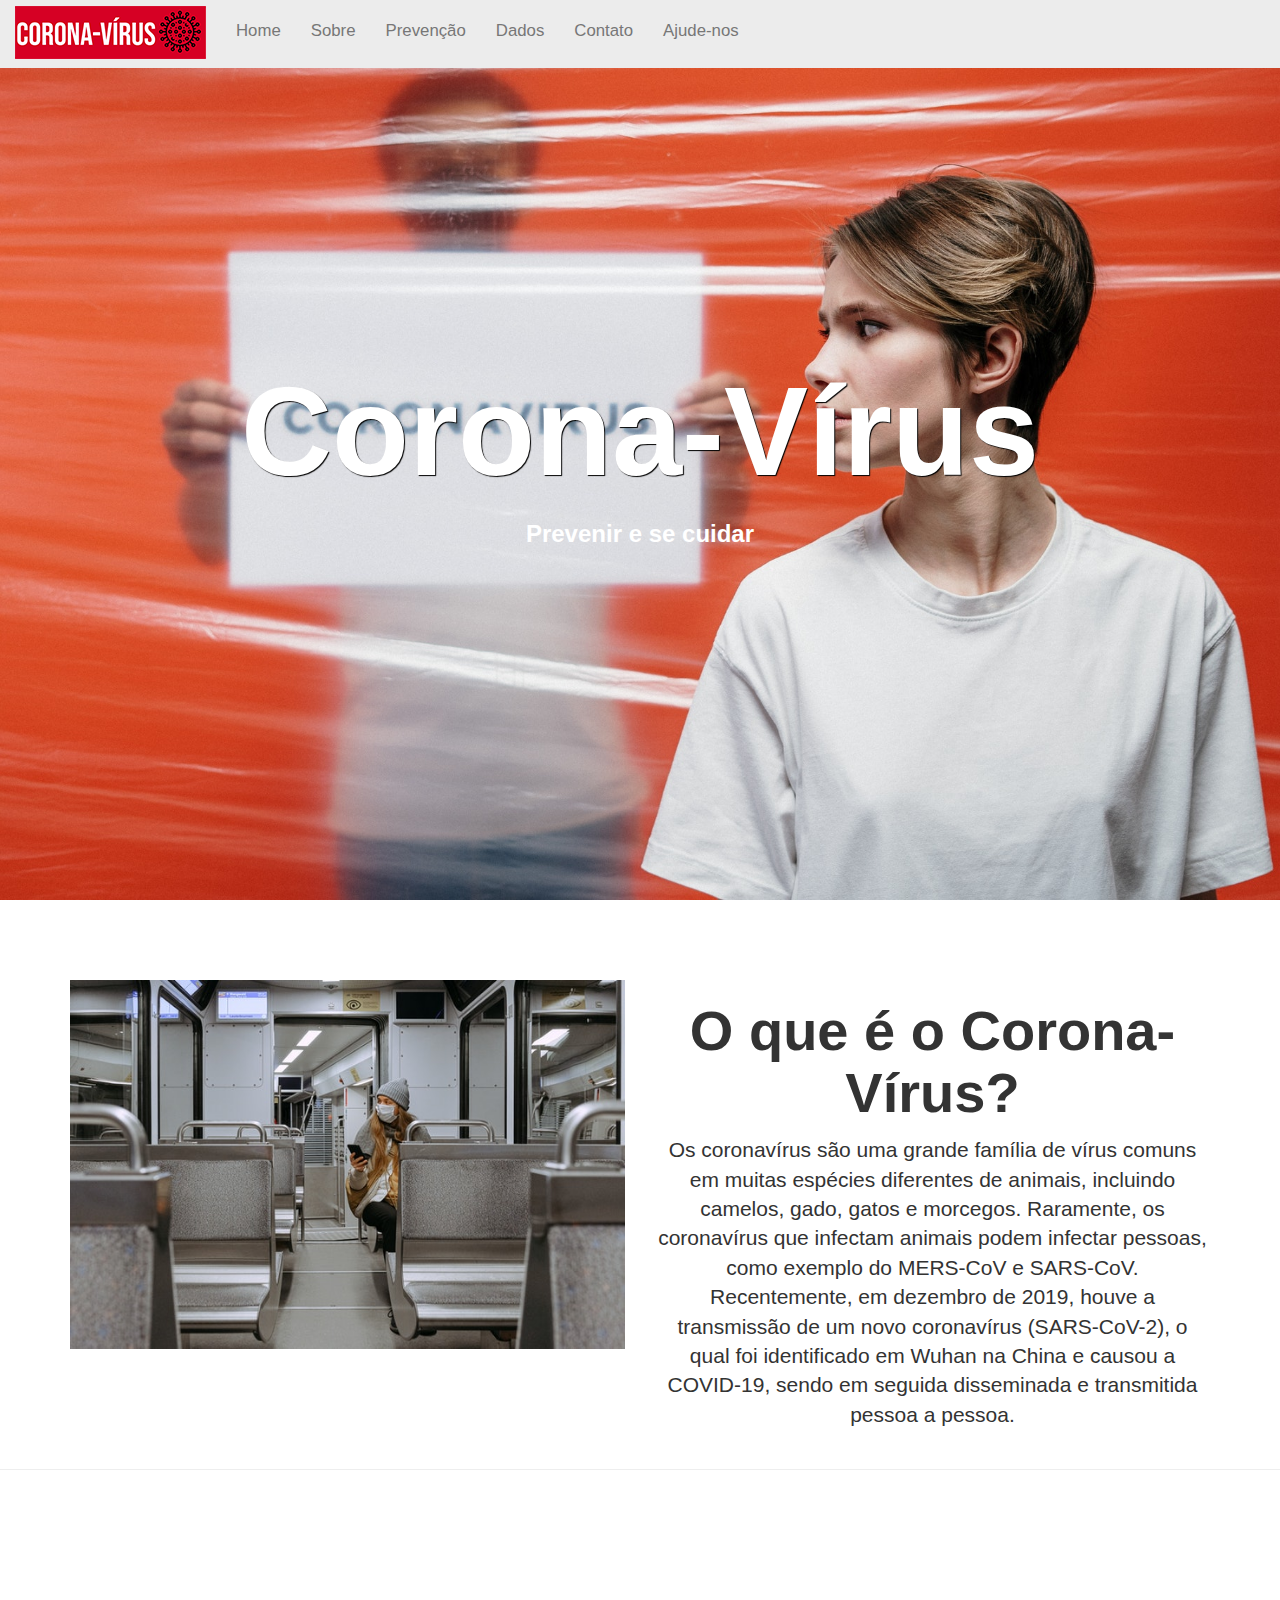
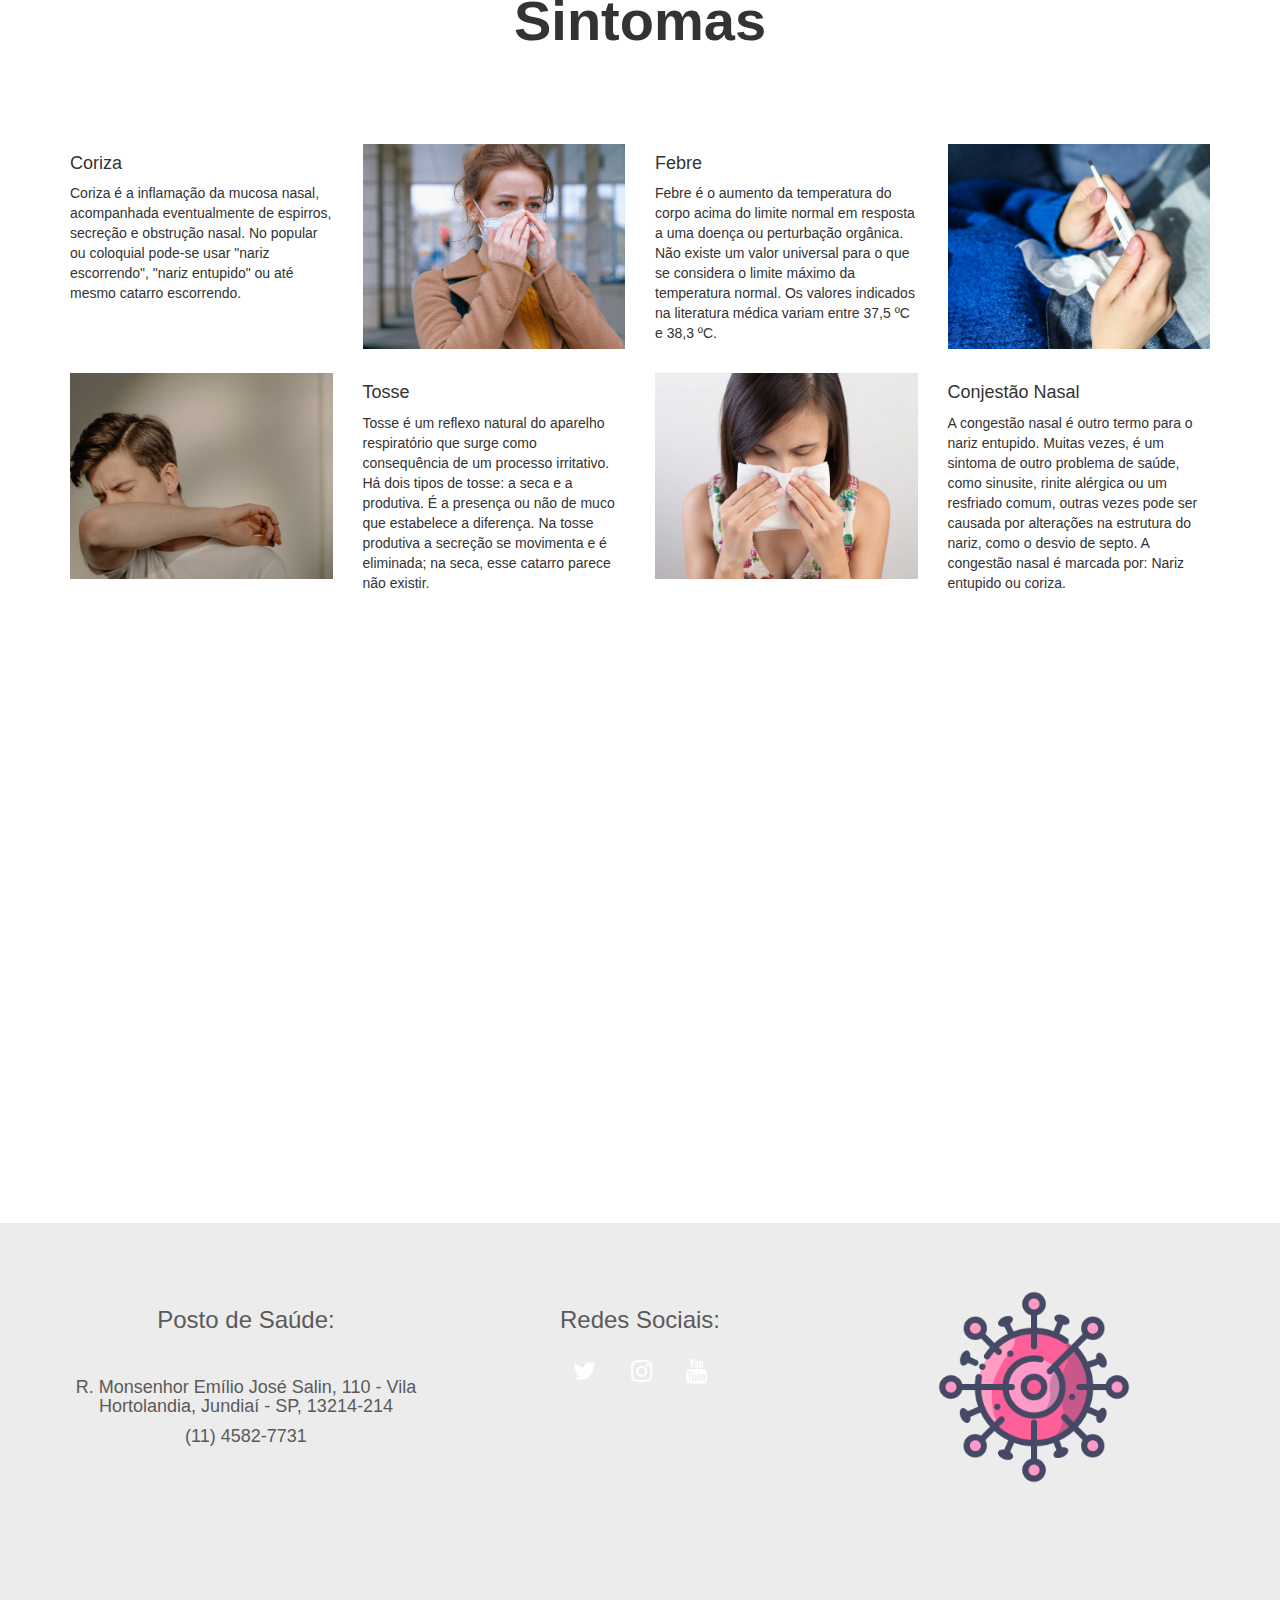
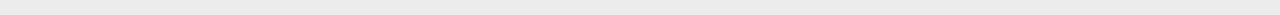
<file: index.html>
<!DOCTYPE html>
<html>
<head>
  <title>Corona-vírus</title>
  <link rel="icon" href="img/icone-virus.png" >
  <meta name="viewport" content="width=device-width, initial-scale=1">
  <link rel="stylesheet" href="https://maxcdn.bootstrapcdn.com/bootstrap/3.3.7/css/bootstrap.min.css">
  <link rel="stylesheet" href="https://cdnjs.cloudflare.com/ajax/libs/font-awesome/4.7.0/css/font-awesome.min.css">
  <script src="https://ajax.googleapis.com/ajax/libs/jquery/3.2.1/jquery.min.js"></script>
  <script src="https://maxcdn.bootstrapcdn.com/bootstrap/3.3.7/js/bootstrap.min.js"></script>
  <link href="style.css" rel="stylesheet" />
  <link rel="stylesheet" href="https://m.w3newbie.com/you-tube.css">
</head>

<body>  
  
<nav class="navbar-default navbar-fixed-top" role="navigation">
  <div class="container-fluid up-nav">
    <div class="navbar-header ">
      <button type="button" class="navbar-toggle navbar-right-button" data-toggle="collapse" data-target="#navbar-collapse-main">
        <span class="sr-only"></span>
        <span class="icon-bar"></span>
        <span class="icon-bar"></span>
        <span class="icon-bar"></span>
      </button>
      <a class="navbar-brand" href="#"> <img src="img/logo.jpg" id="logo"> </a>
    </div>
    <div class="collapse navbar-collapse" id="navbar-collapse-main">
      <ul class="nav navbar-nav navbar-start">
        <li><a class="home.html" href="#">Home</a></li>
        <li><a href="sobre.html" >Sobre</a></li>
        <li><a href="prevencao.html" >Prevenção</a></li>
        <li><a href="situacao.html" >Dados</a></li>
        <li><a href="contato.html">Contato</a></li>
        <li><a href="ajude.html">Ajude-nos</a></li>
      </ul>
    </div>
  </div>
</nav>

<div id="home">
  <div class="landing-text">
    <h1 class="Titulo">Corona-Vírus</h1>
    <h3>Prevenir e se cuidar</h3>
  </div>
</div>
<div class="padding"  id="serv">
  <div class="container">
    <div class="row">
      <div class="col-sm-6">
        <img src="img/metro.jpg">
      </div>
      <div class="col-sm-6 text-center">
        <h2>O que é o Corona-Vírus?</h2>
           <p class="lead">
        Os coronavírus são uma grande família de vírus comuns em muitas espécies diferentes de animais, incluindo camelos, gado, gatos e morcegos. Raramente, os coronavírus que infectam animais podem infectar pessoas, como exemplo do MERS-CoV e SARS-CoV. Recentemente, em dezembro de 2019, houve a transmissão de um novo coronavírus (SARS-CoV-2), o qual foi identificado em Wuhan na China e causou a COVID-19, sendo em seguida disseminada e transmitida pessoa a pessoa.

      </div>
    </div>
  </div>
  <hr>
</div>

<h2>Sintomas</h2>
<div class="padding">
  <div class="container">
    <div class="row">
      <div class="col-lg-3 col-md-3 col-sm-6 col-sm-6 col-xs-12">
          <h4>Coriza</h4>
          <p>Coriza é a inflamação da mucosa nasal, acompanhada eventualmente de espirros, secreção e obstrução nasal. No popular ou coloquial pode-se usar "nariz escorrendo", "nariz entupido" ou até mesmo catarro escorrendo.</p>
      </div>
      <div class="col-lg-3 col-md-3 col-sm-6 col-sm-6 col-xs-12">
          <img src="img/coriza.jpg" class="img-responsive">
      </div>
      
      <div class="col-lg-3 col-md-3 col-sm-6 col-sm-6 col-xs-12">
          <h4>Febre</h4>
          <p>Febre é o aumento da temperatura do corpo acima do limite normal em resposta a uma doença ou perturbação orgânica. Não existe um valor universal para o que se considera o limite máximo da temperatura normal. Os valores indicados na literatura médica variam entre 37,5 ºC e 38,3 ºC.</p>
      </div>
      <div class="col-lg-3 col-md-3 col-sm-6 col-sm-6 col-xs-12">
          <img src="img/febre.jpg" class="img-responsive">
      </div>
    </div>
  </div>
  <br>
  <div class="container">
      <div class="row">
          <div class="col-lg-3 col-md-3 col-sm-6 col-sm-6 col-xs-12">
              <img src="img/tosse.jpg" class="img-responsive">
          </div>
        <div class="col-lg-3 col-md-3 col-sm-6 col-sm-6 col-xs-12">
            <h4>Tosse</h4>
            <p>Tosse é um reflexo natural do aparelho respiratório que surge como consequência de um processo irritativo. 
              Há dois tipos de tosse: a seca e a produtiva. É a presença ou não de muco que estabelece a diferença. Na tosse produtiva a secreção se movimenta e é eliminada; na seca, esse catarro parece não existir.</p>
        </div>
        <div class="col-lg-3 col-md-3 col-sm-6 col-sm-6 col-xs-12">
          <img src="img/conjestao.jpg" class="img-responsive">
      </div>
        
        <div class="col-lg-3 col-md-3 col-sm-6 col-sm-6 col-xs-12">
            <h4>Conjestão Nasal</h4>
            <p>A congestão nasal é outro termo para o nariz entupido. Muitas vezes, é um sintoma de outro problema de saúde, como sinusite, rinite alérgica ou um resfriado comum, outras vezes pode ser causada por alterações na estrutura do nariz, como o desvio de septo. A congestão nasal é marcada por: Nariz entupido ou coriza.</p>
        </div>
      </div>
  </div>
</div>
<div id="fixed">
</div>
<footer class="container-fluid text-center" id="contato">
    <div class="row">
        <div class="col-sm-4">
            <h3>Posto de Saúde:</h3>
            <br>
            <h4>R. Monsenhor Emílio José Salin, 110 - Vila Hortolandia, Jundiaí - SP, 13214-214</h4>
            <h4>(11) 4582-7731</h4>
        </div>
        <div class="col-sm-4">
            <h3>Redes Sociais:</h3>
            <a href="https://twitter.com/joaopexavier1" class="fa fa-twitter"></a>
            <a href="https://www.instagram.com/bestre_dos_bagos/" class="fa fa-instagram"></a>
            <a href="https://www.youtube.com" class="fa fa-youtube"></a>
        </div>
        <div class="col-sm-4">
            <img src="img/icone-virus.png" class="icon" >
        </div>
    </div>

</footer>
</body>
</html>
</file>
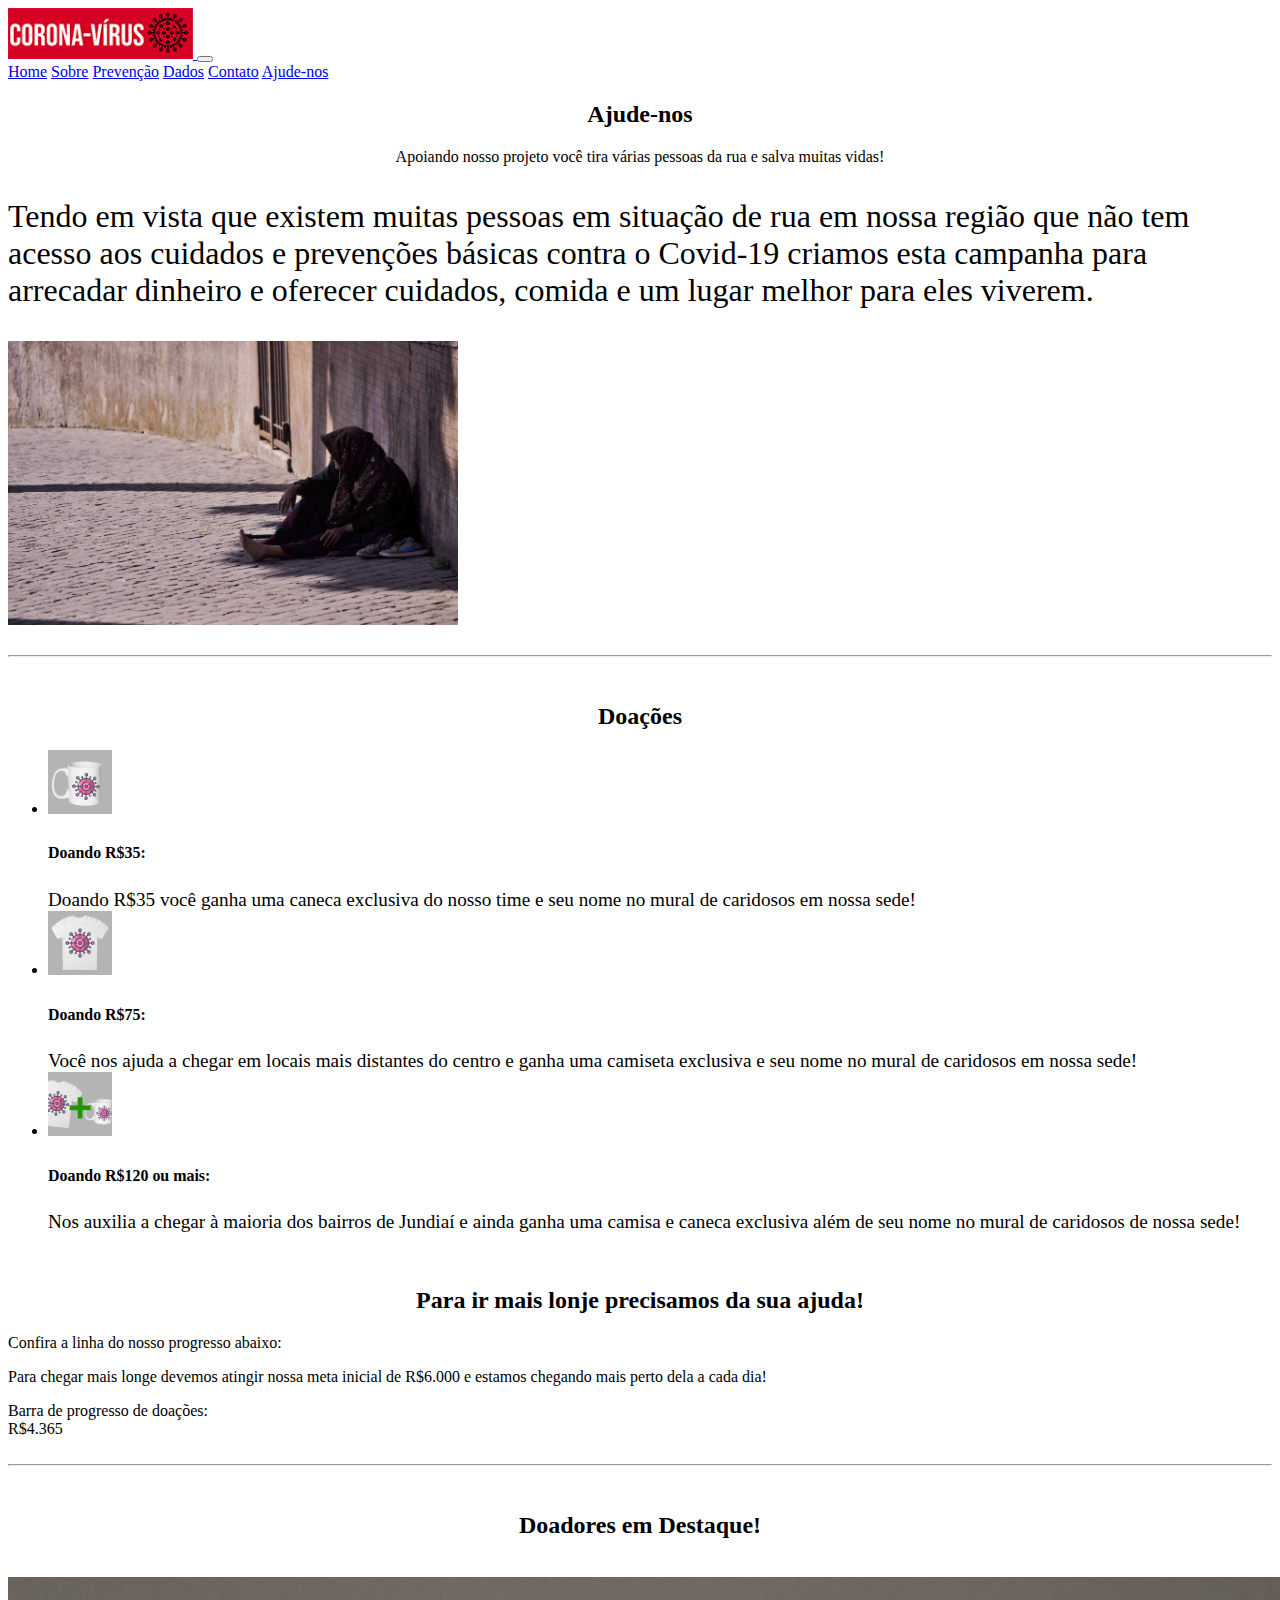
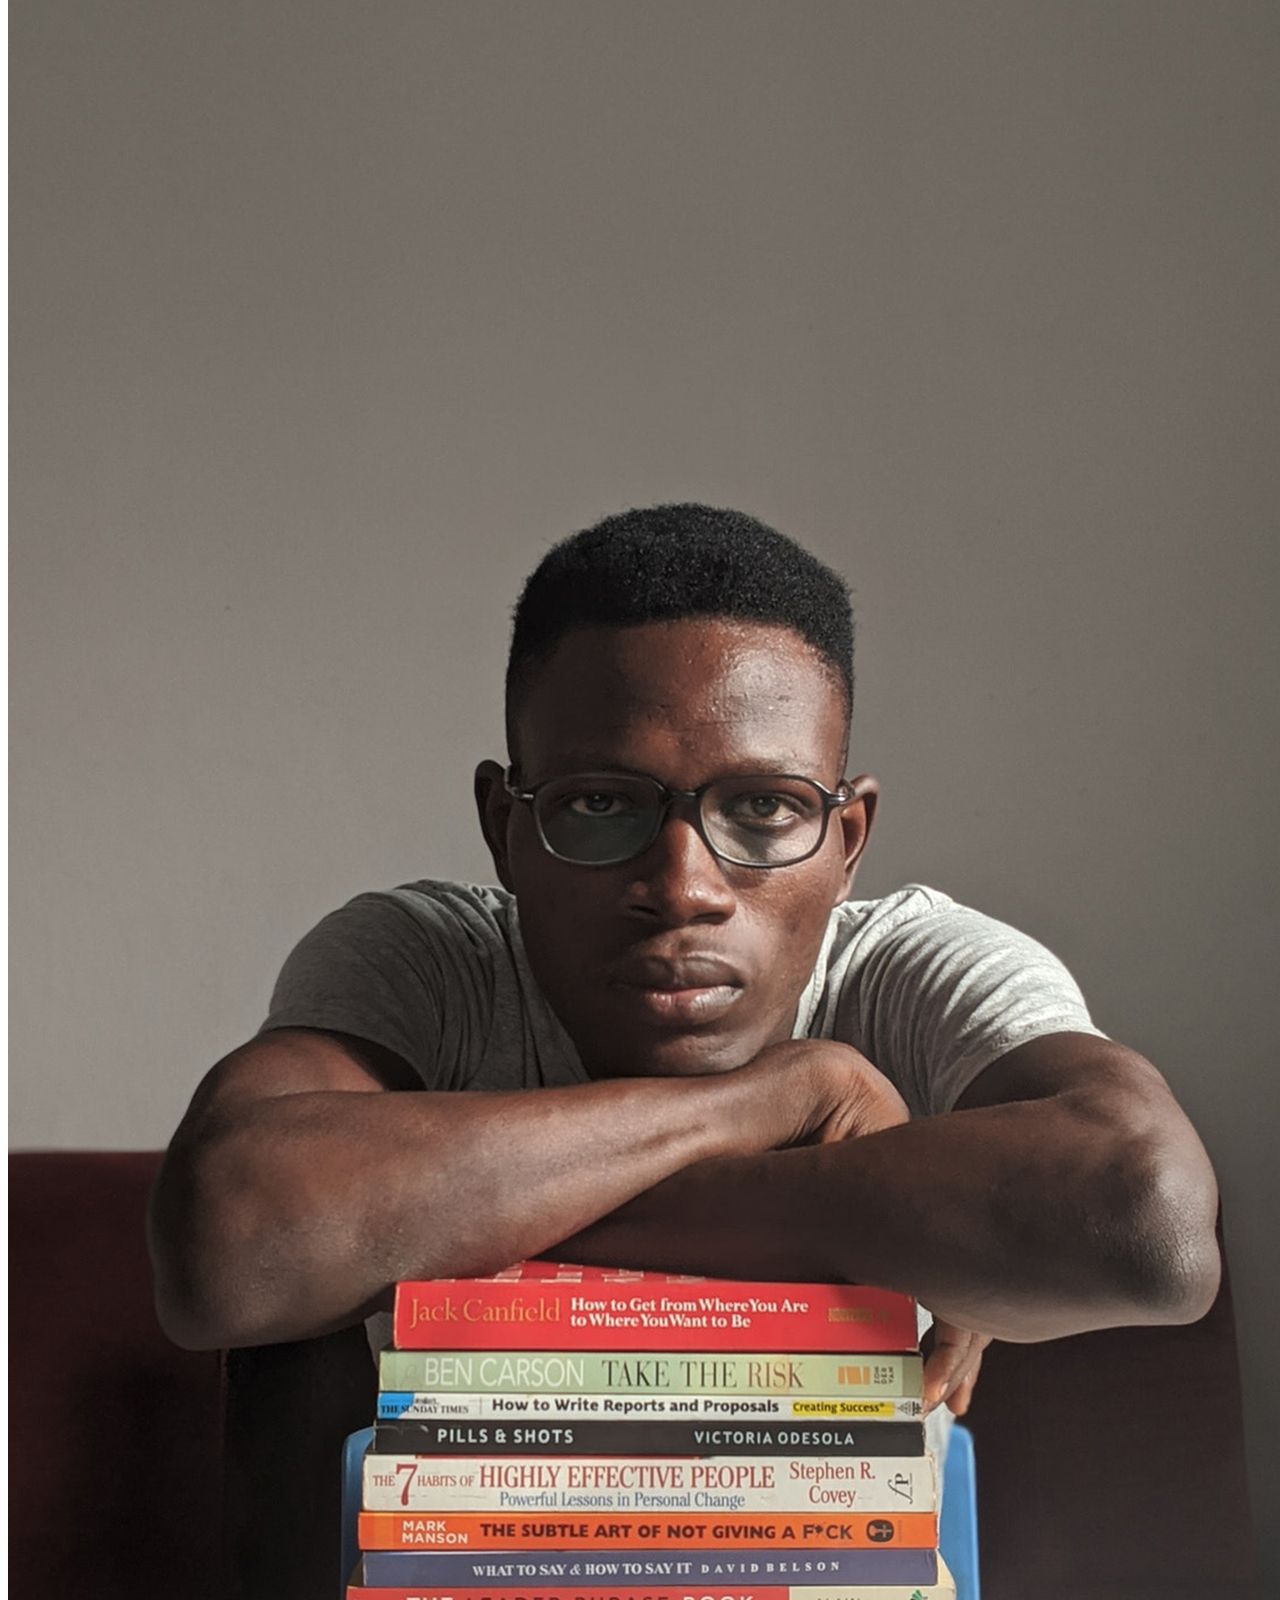
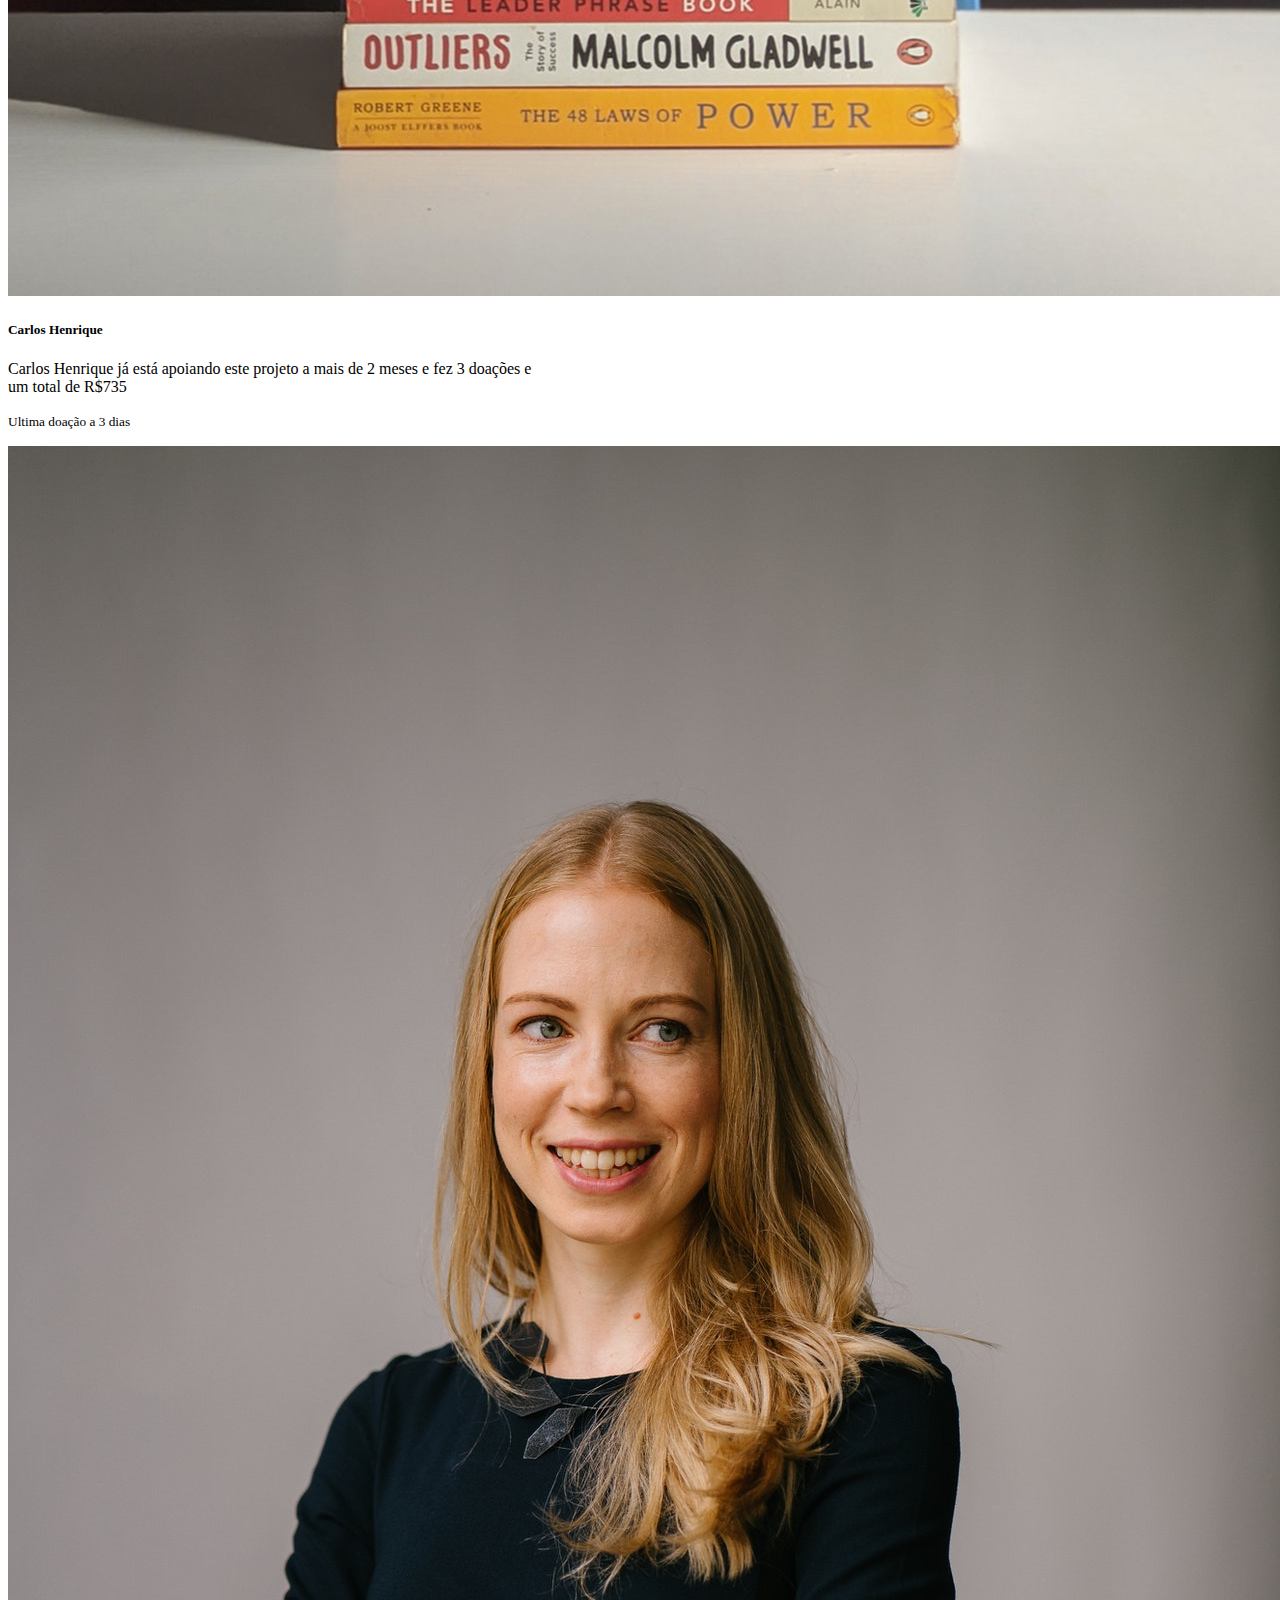
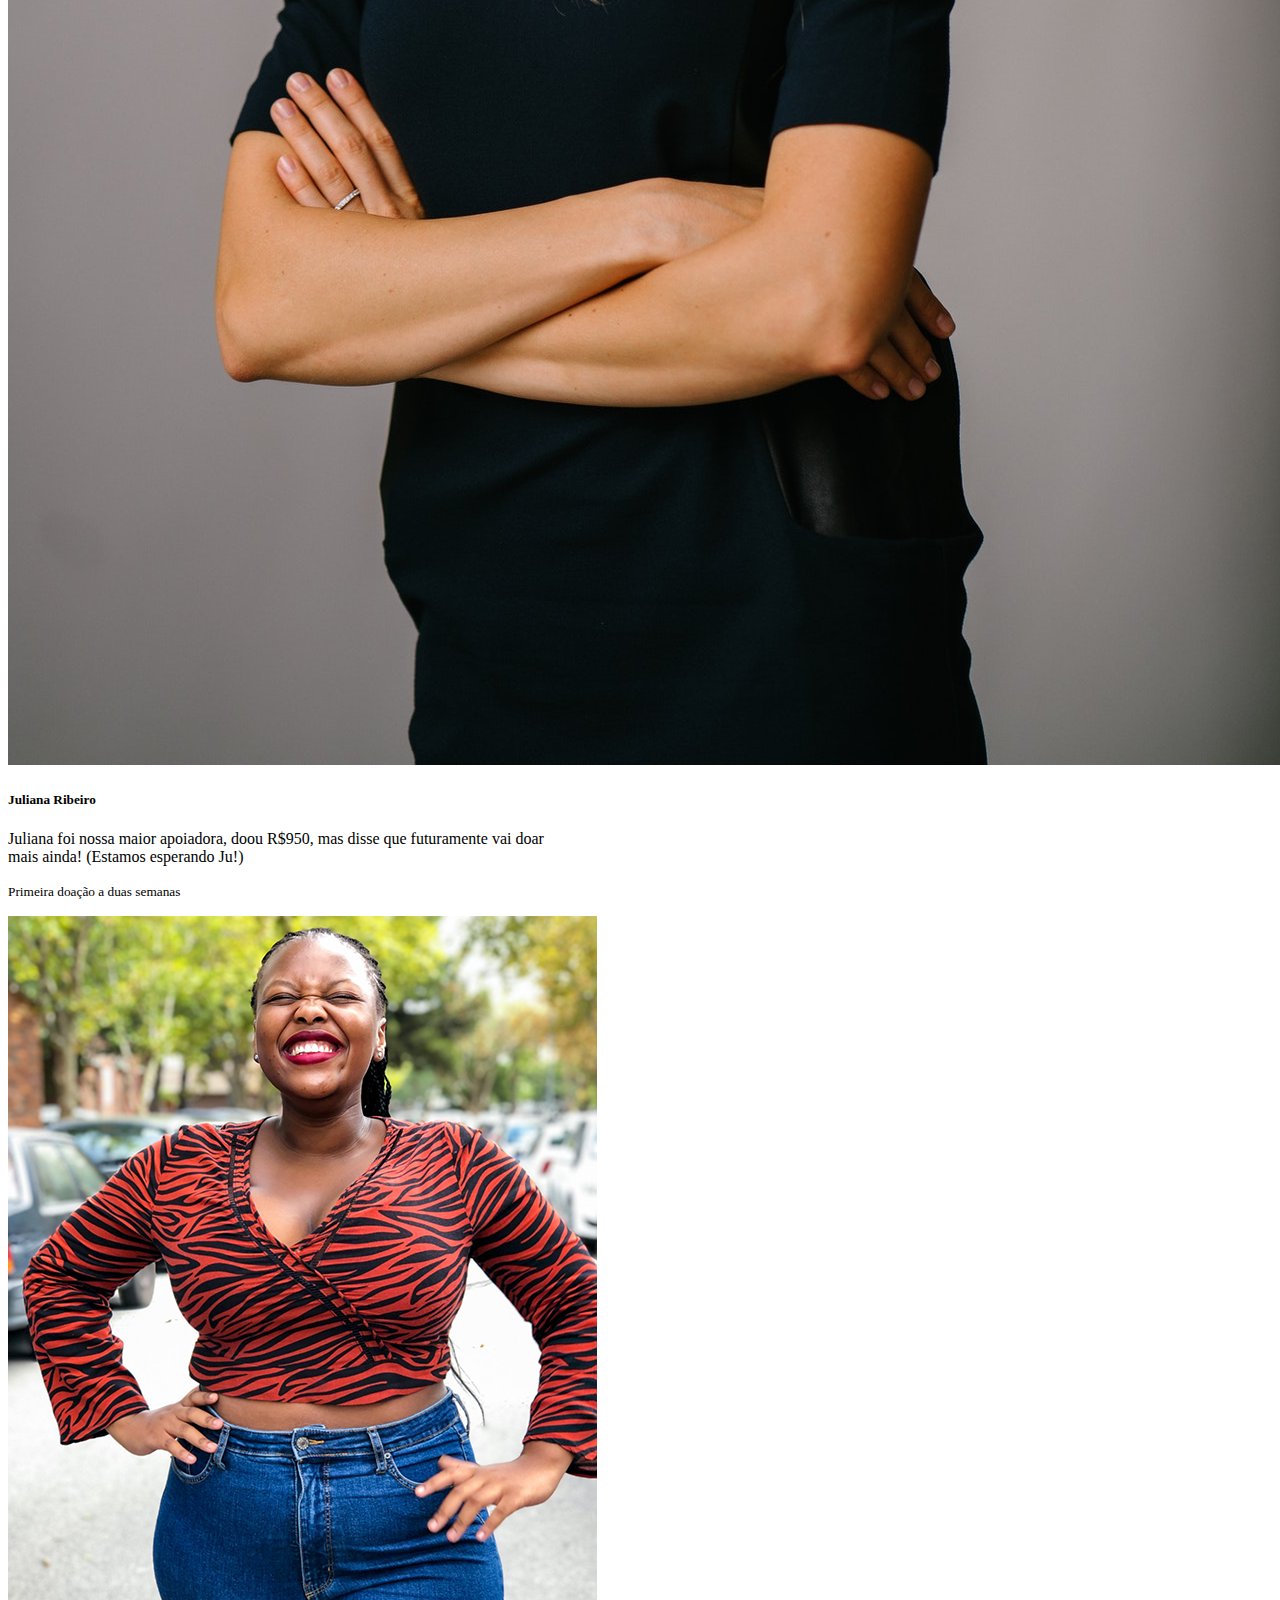
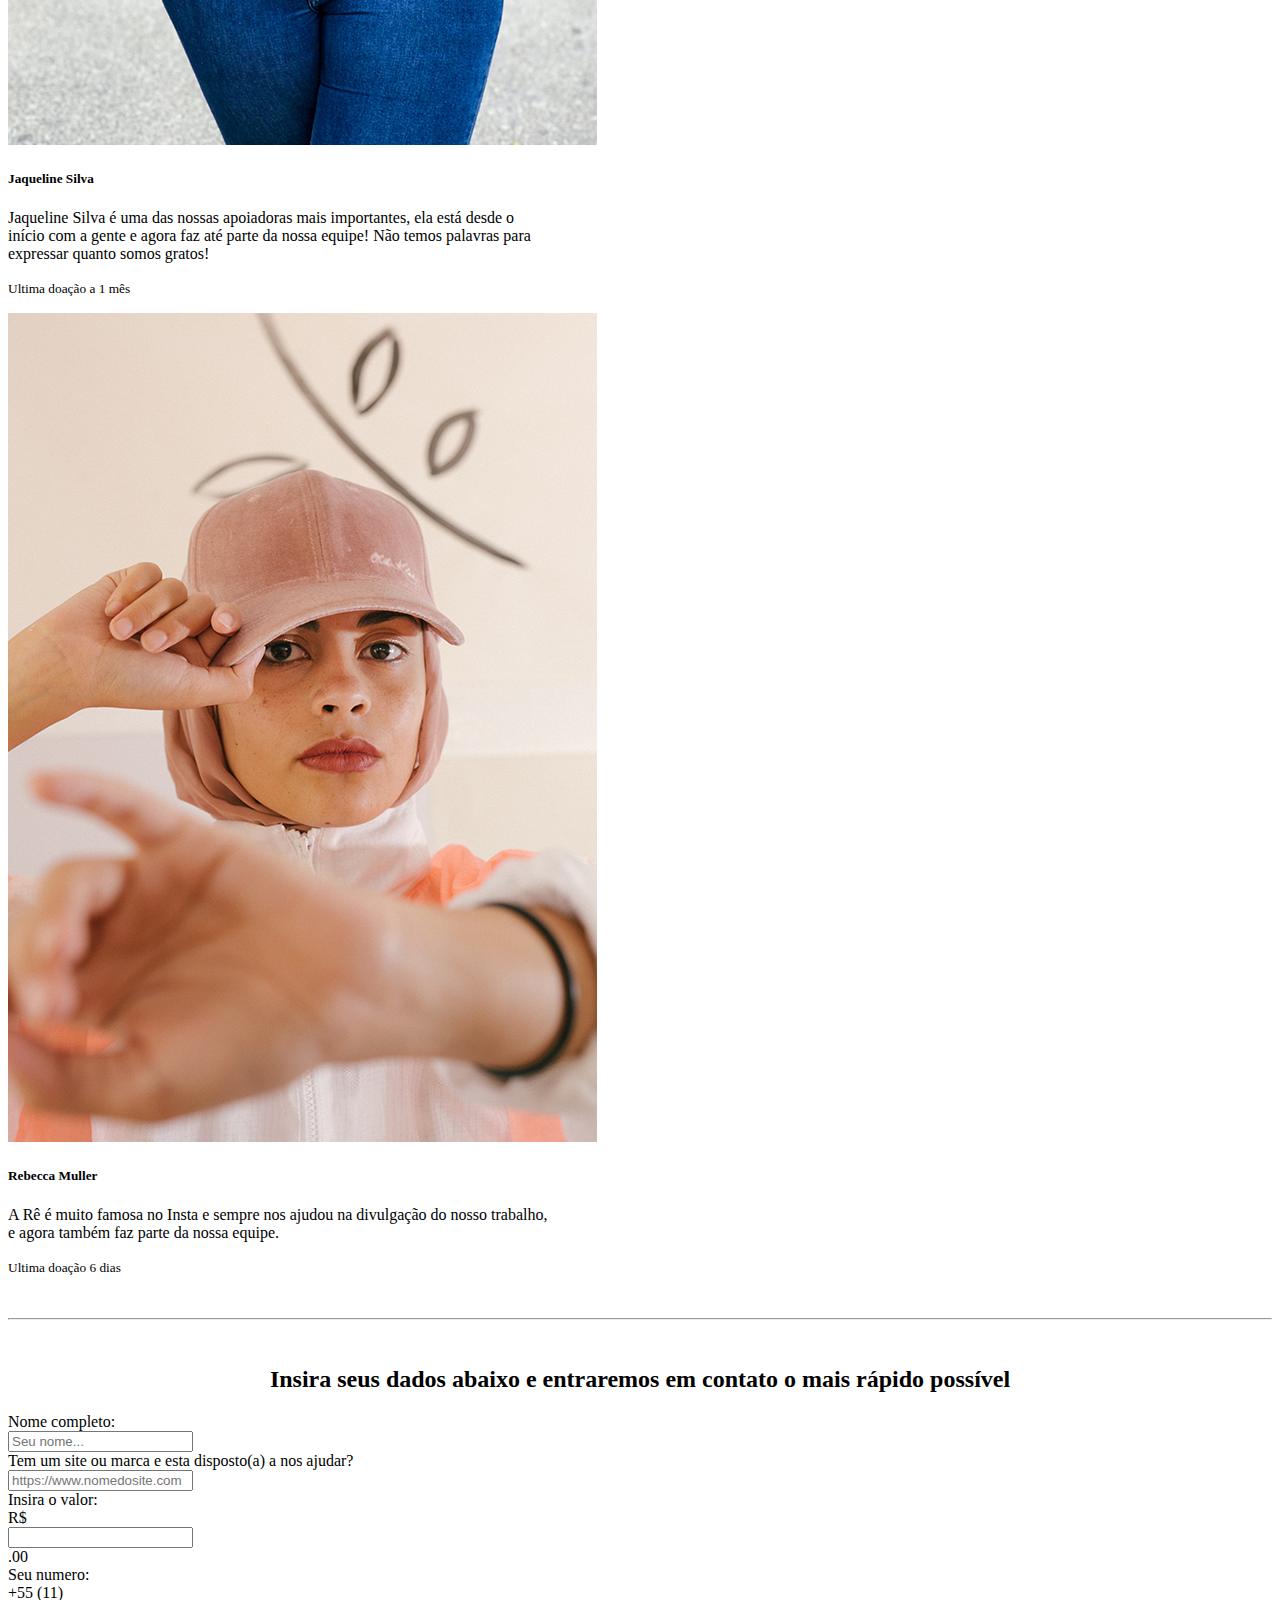
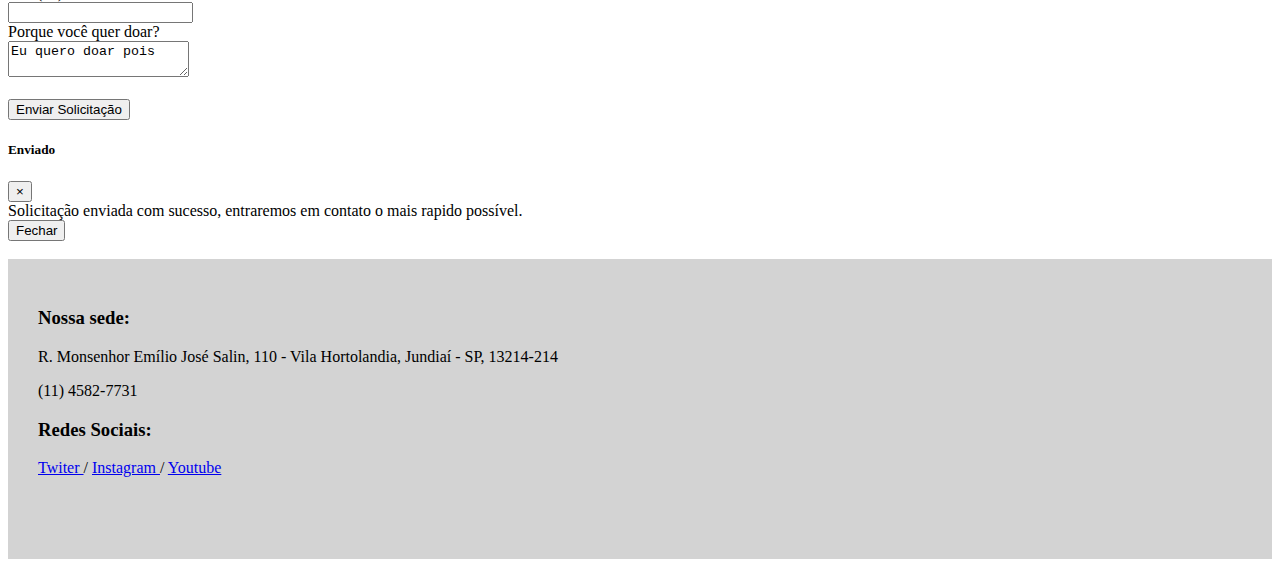
<file: ajude.html>
<!doctype html>
<html lang="en">
  <head>
    <link rel="icon" href="img/icone-virus.png" >
    <!-- Required meta tags -->
    <meta charset="utf-8">
    <meta name="viewport" content="width=device-width, initial-scale=1, shrink-to-fit=no">

    <!-- Bootstrap CSS -->
    <link rel="stylesheet" href="https://cdn.jsdelivr.net/npm/bootstrap@4.5.3/dist/css/bootstrap.min.css" integrity="sha384-TX8t27EcRE3e/ihU7zmQxVncDAy5uIKz4rEkgIXeMed4M0jlfIDPvg6uqKI2xXr2" crossorigin="anonymous">
    <style>
        h1, h2{
          text-align: center;

        }
        #tituloh2{
          text-align: center;

        }
        #img-redimensionada{
          width: 64px;

        }
        .list-unstyled{
            align-self: center;
            
        }
        .nav{
          background-color: #e9ecef;
        }
        #img{
          width: 450px;
        }
        .texto-img{
          font-size: 2rem;
        }
        .media-body{
          font-size: 1.2rem;
        }
        .img-home{
          width: 185px;
        }
        footer{
          background-color: rgb(211, 211, 211);
          height: 300px;
        }
        .container-footer{
          padding: 30px;
        }
    </style>
    <title>Ajude-nos</title>
  </head>
  <body>
    <nav class="navbar navbar-expand-lg navbar-light bg-light">
      <a class="navbar-brand" href="index.html"><img src="img/logo.jpg" id="logo" class="img-home"> </a>
      <button class="navbar-toggler" type="button" data-toggle="collapse" data-target="#navbarNavAltMarkup" aria-controls="navbarNavAltMarkup" aria-expanded="false" aria-label="Toggle navigation">
        <span class="navbar-toggler-icon"></span>
      </button>
      <div class="collapse navbar-collapse" id="navbarNavAltMarkup">
        <div class="navbar-nav">
          <a class="flex-sm-fill text-sm-center nav-link" href="index.html">Home</a>
          <a class="flex-sm-fill text-sm-center nav-link" href="sobre.html">Sobre</a>
          <a class="flex-sm-fill text-sm-center nav-link" href="prevencao.html">Prevenção</a>
          <a class="flex-sm-fill text-sm-center nav-link" href="situacao.html">Dados</a>
          <a class="flex-sm-fill text-sm-center nav-link" href="contato.html">Contato</a>
          <a class="flex-sm-fill text-sm-center nav-link" href="#">Ajude-nos</a>
        </div>
      </div>
    </nav>
    <div class="jumbotron jumbotron-fluid">
        <div class="container">
          <h2 class="display-4">Ajude-nos</h2>
          <center>
            <p class="lead">Apoiando nosso projeto você tira várias pessoas da rua e salva muitas vidas!</p>
          </center>
        </div>
      </div>
      <div class="container">
        <div class="row">
          <div class="col-sm">
            <p class="lead texto-img" >Tendo em vista que existem muitas pessoas em situação de rua em nossa região que não tem acesso aos cuidados e prevenções básicas contra o Covid-19 criamos esta campanha para arrecadar dinheiro e oferecer cuidados, comida e um lugar melhor para eles viverem.</p>
          </div>
          <div class="col-sm">
            <img src="img/fome.jpg" alt="" id="img">
          </div>
        </div>
      </div>
      <br>
      <hr>
      <br>
      <h2 id="tituloh2">Doações</h2>
      <div class="container">
        <ul class="list-unstyled">
          <li class="media">
            <img src="img/caneca.png" class="mr-3" alt="..." id="img-redimensionada">
            <div class="media-body">
              <h5 class="mt-0 mb-1">Doando R$35:</h5>
              Doando R$35 você ganha uma caneca exclusiva do nosso time e seu nome no mural de caridosos em nossa sede!
            </div>
          </li>
          <li class="media my-4">
            <img src="img/camiseta.png" class="mr-3" alt="..." id="img-redimensionada">
            <div class="media-body">
              <h5 class="mt-0 mb-1">Doando R$75:</h5>
              Você nos ajuda a chegar em locais mais distantes do centro e ganha uma camiseta exclusiva e seu nome no mural de caridosos em nossa sede!
            </div>
          </li>
          <li class="media">
            <img src="img/brinde.png" class="mr-3" alt="..." id="img-redimensionada">
            <div class="media-body">
              <h5 class="mt-0 mb-1">Doando R$120 ou mais:</h5>
              Nos auxilia a chegar à maioria dos bairros de Jundiaí e ainda ganha uma camisa e caneca exclusiva além de seu nome no mural de caridosos de nossa sede!
            </div>
          </li>
        </ul>
      </div>
      <br>
      <div class="container">
        <h2>Para ir mais lonje precisamos da sua ajuda!</h2>
        <p class="lead">Confira a linha do nosso progresso abaixo:</p>
        <p class="lead">Para chegar mais longe devemos atingir nossa meta inicial de R$6.000 e estamos chegando mais perto dela a cada dia!</p>
        Barra de progresso de doações:
        <div class="progress">
          <div class="progress-bar progress-bar-striped progress-bar-animated" role="progressbar" aria-valuenow="75" aria-valuemin="0" aria-valuemax="100" style="width: 75%;">R$4.365</div>
        </div>
      </div>
      <br>
      <hr>
      <br>
      <h2>Doadores em Destaque!</h2>
      <br>
      <div class="container">
        <div class="row">
          <div class="col-sm">
            <div class="card mb-3" style="max-width: 540px;">
              <div class="row no-gutters">
                <div class="col-md-4">
                  <img src="img/doador1.jpg" class="card-img" alt="...">
                </div>
                <div class="col-md-8">
                  <div class="card-body">
                    <h5 class="card-title">Carlos Henrique</h5>
                    <p class="card-text">Carlos Henrique já está apoiando este projeto a mais de 2 meses e fez 3 doações e um total de R$735</p>
                    <p class="card-text"><small class="text-muted">Ultima doação a 3 dias</small></p>
                  </div>
                </div>
              </div>
            </div>
          </div>
          <div class="col-sm">
            <div class="card mb-3" style="max-width: 540px;">
              <div class="row no-gutters">
                <div class="col-md-4">
                  <img src="img/doador2.jpg" class="card-img" alt="...">
                </div>
                <div class="col-md-8">
                  <div class="card-body">
                    <h5 class="card-title">Juliana Ribeiro</h5>
                    <p class="card-text">Juliana foi nossa maior apoiadora, doou R$950, mas disse que futuramente vai doar mais ainda! (Estamos esperando Ju!)</p>
                    <p class="card-text"><small class="text-muted">Primeira doação a duas semanas</small></p>
                  </div>
                </div>
              </div>
            </div>
          </div>
        </div>
      </div>
      <div class="container">
        <div class="row">
          <div class="col-sm">
            <div class="card mb-3" style="max-width: 540px;">
              <div class="row no-gutters">
                <div class="col-md-4">
                  <img src="img/doador3.png" class="card-img" alt="...">
                </div>
                <div class="col-md-8">
                  <div class="card-body">
                    <h5 class="card-title">Jaqueline Silva</h5>
                    <p class="card-text">Jaqueline Silva é uma das nossas apoiadoras mais importantes, ela está desde o início com a gente e agora faz até parte da nossa equipe! Não temos palavras para expressar quanto somos gratos! </p>
                    <p class="card-text"><small class="text-muted">Ultima doação a 1 mês</small></p>
                  </div>
                </div>
              </div>
            </div>
          </div>
          <div class="col-sm">
            <div class="card mb-3" style="max-width: 540px;">
              <div class="row no-gutters">
                <div class="col-md-4">
                  <img src="img/doador4.png" class="card-img" alt="...">
                </div>
                <div class="col-md-8">
                  <div class="card-body">
                    <h5 class="card-title">Rebecca Muller</h5>
                    <p class="card-text">A Rê é muito famosa no Insta e sempre nos ajudou na divulgação do nosso trabalho, e agora também faz parte da nossa equipe.</p>
                    <p class="card-text"><small class="text-muted">Ultima doação 6 dias</small></p>
                  </div>
                </div>
              </div>
            </div>
          </div>
        </div>
      </div>
      <br>
      <hr>
      <br>
      <h2>Insira seus dados abaixo e entraremos em contato o mais rápido possível</h2>
      <div class="container">
        <div class="input-group mb-3">
          <div class="input-group-prepend">
            <span class="input-group-text" id="basic-addon1">Nome completo:</span>
          </div>
          <input type="text" class="form-control" placeholder="Seu nome..." aria-label="Username" aria-describedby="basic-addon1">
        </div>
        
        <label for="basic-url">Tem um site ou marca e esta disposto(a) a nos ajudar?</label>
        <div class="input-group mb-3">
          
          <input type="text" class="form-control" id="basic-url" aria-describedby="basic-addon3" placeholder="https://www.nomedosite.com">
        </div>
        <label for="basic-url">Insira o valor: </label>
        <div class="input-group mb-3">
          <div class="input-group-prepend">
            <span class="input-group-text">R$</span>
          </div>
          <input type="text" class="form-control" aria-label="Amount (to the nearest dollar)">
          <div class="input-group-append">
            <span class="input-group-text">.00</span>
          </div>
        </div>

        <label for="basic-url">Seu numero: </label>
        <div class="input-group mb-3">
          <div class="input-group-prepend">
            <span class="input-group-text">+55 (11)</span>
          </div>
          <input type="text" class="form-control" aria-label="Amount (to the nearest dollar)">
          
        </div>
        
        <div class="input-group">
          <div class="input-group-prepend">
            <span class="input-group-text">Porque você quer doar?</span>
          </div>
          <textarea class="form-control" aria-label="With textarea">Eu quero doar pois </textarea>
        </div>
        <br>
        <!-- Button trigger modal -->
      <button type="button" class="btn btn-primary" data-toggle="modal" data-target="#staticBackdrop">
        Enviar Solicitação
      </button>
      
      <!-- Modal -->
      <div class="modal fade" id="staticBackdrop" data-backdrop="static" data-keyboard="false" tabindex="-1" aria-labelledby="staticBackdropLabel" aria-hidden="true">
        <div class="modal-dialog">
          <div class="modal-content">
            <div class="modal-header">
              <h5 class="modal-title" id="staticBackdropLabel">Enviado</h5>
              <button type="button" class="close" data-dismiss="modal" aria-label="Close">
                <span aria-hidden="true">&times;</span>
              </button>
            </div>
            <div class="modal-body">
              Solicitação enviada com sucesso, entraremos em contato o mais rapido possível.
            </div>
            <div class="modal-footer">
              <button type="button" class="btn btn-secondary" data-dismiss="modal">Fechar</button>  
            </div>
          </div>
        </div>
      </div>
      </div>
      
      <br>
      
      <footer>
        <div class="contact-area">
          <div class="container container-footer">
            <div class="row">
              <div class="col-sm">
                <h3>Nossa sede:</h3>
              <p class="lead">R. Monsenhor Emílio José Salin, 110 - Vila Hortolandia, Jundiaí - SP, 13214-214<p>
              <p>(11) 4582-7731</p>
              </div>
              <div class="col-md-4">
                <h3>Redes Sociais:</h3>
                <a href="https://twitter.com/joaopexavier1" > Twiter </a> /
                <a href="https://www.instagram.com/bestre_dos_bagos/" > Instagram </a>/
                <a href="https://www.youtube.com" > Youtube </a>
              </div>
              
            </div>
          </div>
        </div>
      </footer>
     
      
    
    <!-- Optional JavaScript; choose one of the two! -->
    <!-- Option 1: jQuery and Bootstrap Bundle (includes Popper) -->
    <script src="https://code.jquery.com/jquery-3.3.1.slim.min.js" integrity="sha384-q8i/X+965DzO0rT7abK41JStQIAqVgRVzpbzo5smXKp4YfRvH+8abtTE1Pi6jizo" crossorigin="anonymous"></script>
    <script src="https://cdnjs.cloudflare.com/ajax/libs/popper.js/1.14.7/umd/popper.min.js" integrity="sha384-UO2eT0CpHqdSJQ6hJty5KVphtPhzWj9WO1clHTMGa3JDZwrnQq4sF86dIHNDz0W1" crossorigin="anonymous"></script>
    <script src="https://stackpath.bootstrapcdn.com/bootstrap/4.3.1/js/bootstrap.min.js" integrity="sha384-JjSmVgyd0p3pXB1rRibZUAYoIIy6OrQ6VrjIEaFf/nJGzIxFDsf4x0xIM+B07jRM" crossorigin="anonymous"></script>
    
  </body>
</html>
</file>
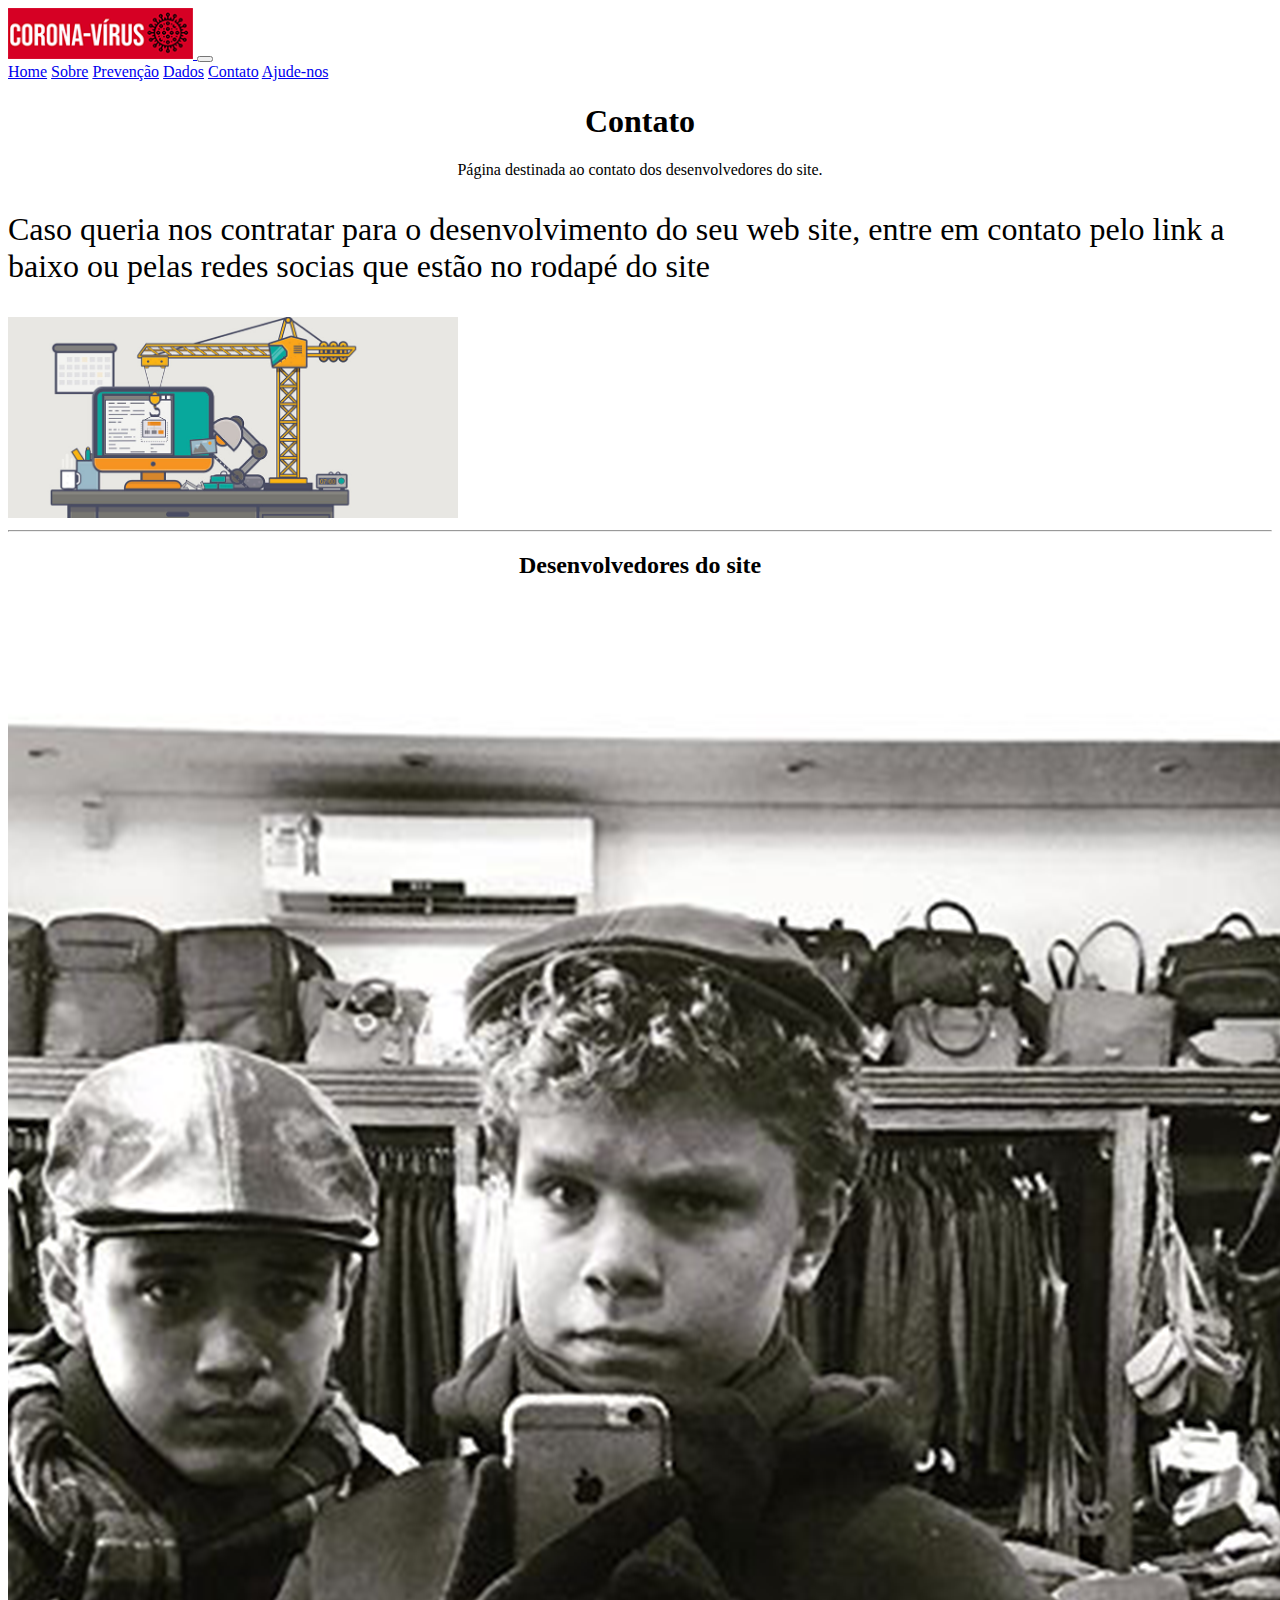
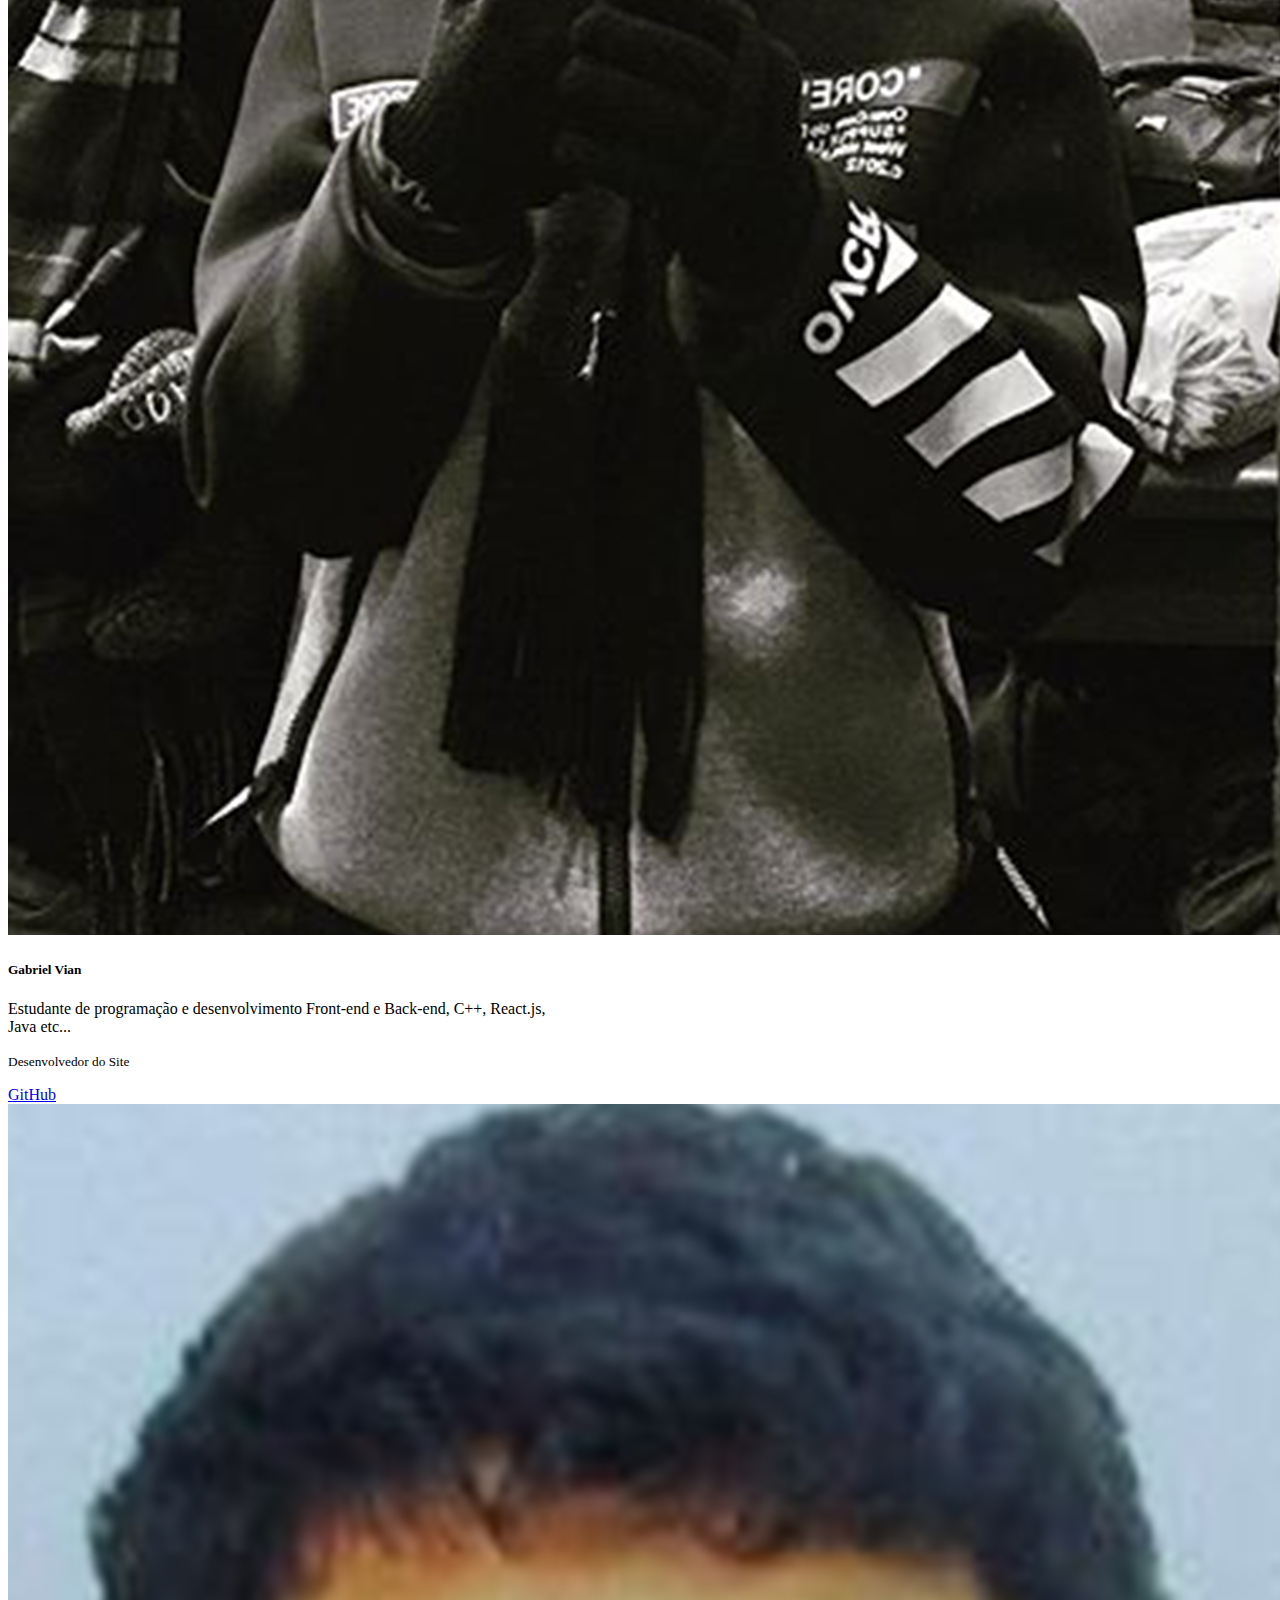
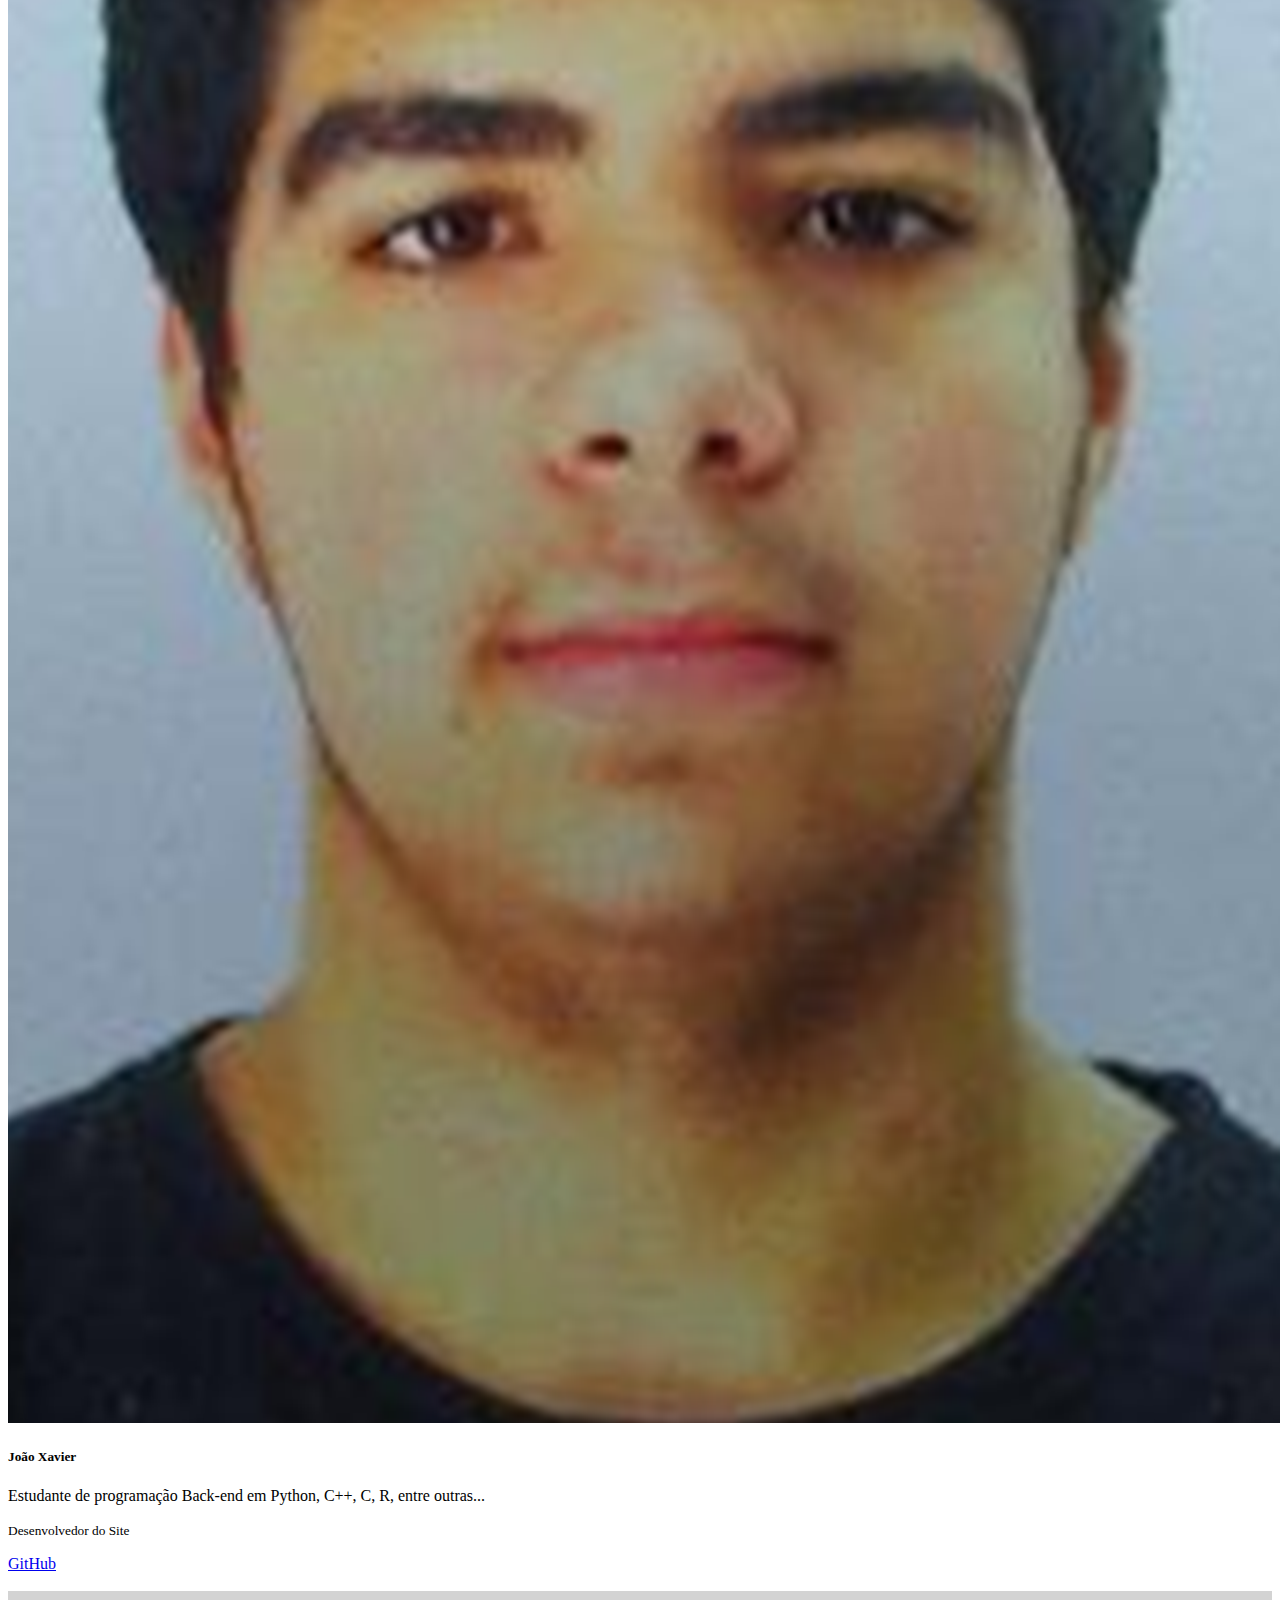
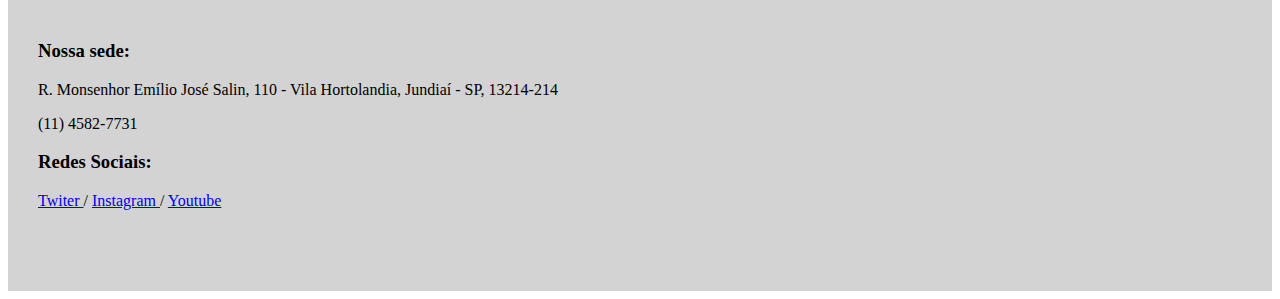
<file: contato.html>
<!doctype html>
<html lang="en">
  <head>
    <link rel="icon" href="img/icone-virus.png" >
    <!-- Required meta tags -->
    <meta charset="utf-8">
    <meta name="viewport" content="width=device-width, initial-scale=1, shrink-to-fit=no">

    <!-- Bootstrap CSS -->
    <link rel="stylesheet" href="https://cdn.jsdelivr.net/npm/bootstrap@4.5.3/dist/css/bootstrap.min.css" integrity="sha384-TX8t27EcRE3e/ihU7zmQxVncDAy5uIKz4rEkgIXeMed4M0jlfIDPvg6uqKI2xXr2" crossorigin="anonymous">
    <style>
        h1, h2{
          text-align: center;

        }
        #tituloh2{
          text-align: center;

        }
        #img-redimensionada{
          width: 64px;

        }
        .list-unstyled{
            align-self: center;
            
        }
        .nav{
          background-color: #e9ecef;
        }
        #img{
          width: 450px;
        }
        .texto-img{
          font-size: 2rem;
        }
        .media-body{
          font-size: 1.2rem;
        }
        .img-home{
          width: 185px;
        }
        footer{
          background-color: rgb(211, 211, 211);
          height: 300px;
        }
        .container-footer{
          padding: 30px;
        }
        .navbar-nav{
            align-self: right;
        }
    </style>
    <title>Contato</title>
  </head>
  <body>
    <nav class="navbar navbar-expand-lg navbar-light bg-light ">
      <a class="navbar-brand" href="index.html"><img src="img/logo.jpg" id="logo" class="img-home"> </a>
      <button class="navbar-toggler" type="button" data-toggle="collapse" data-target="#navbarNavAltMarkup" aria-controls="navbarNavAltMarkup" aria-expanded="false" aria-label="Toggle navigation">
        <span class="navbar-toggler-icon"></span>
      </button>
      <div class="collapse navbar-collapse" id="navbarNavAltMarkup">
        <div class="navbar-nav">
          <a class="flex-sm-fill text-sm-center nav-link" href="index.html">Home</a>
          <a class="flex-sm-fill text-sm-center nav-link" href="sobre.html">Sobre</a>
          <a class="flex-sm-fill text-sm-center nav-link" href="prevencao.html">Prevenção</a>
          <a class="flex-sm-fill text-sm-center nav-link" href="situacao.html">Dados</a>
          <a class="flex-sm-fill text-sm-center nav-link" href="#">Contato</a>
          <a class="flex-sm-fill text-sm-center nav-link" href="ajude.html">Ajude-nos</a>
        </div>
      </div>
    </nav>
    <div class="jumbotron jumbotron-fluid">
        <div class="container">
          <h1 class="display-4">Contato</h1>
          <center>
            <p class="lead">Página destinada ao contato dos desenvolvedores do site.</p>

          </center>
        </div>
      </div>
    <div class="container">
        <div class="row">
          <div class="col-sm">
            <p class="lead texto-img">Caso queria nos contratar para o desenvolvimento do seu web site, entre em contato pelo link a baixo ou pelas redes socias que estão no rodapé do site</p>
          </div>
          <div class="col-sm">
            <img src="img/website.jpg" alt="" id="img">
          </div>
        </div>
      </div>

    <hr>

    <h2>Desenvolvedores do site</h2>

    <br>

    <div class="container">
        <div class="row">
          <div class="col-sm">
            <div class="card mb-3" style="max-width: 540px;">
              <div class="row no-gutters">
                <div class="col-md-4">
                  <img src="img/gabriel.png" class="card-img" alt="...">
                </div>
                <div class="col-md-8">
                  <div class="card-body">
                    <h5 class="card-title">Gabriel Vian</h5>
                    <p class="card-text">Estudante de programação e desenvolvimento Front-end e Back-end, C++, React.js, Java etc...</p>
                    <p class="card-text"><small class="text-muted">Desenvolvedor do Site</small></p>
                    <a href="https://github.com/GabrielVian" class="btn btn-primary">GitHub</a>
                  </div>
                </div>
              </div>
            </div>
          </div>
          <div class="col-sm">
            <div class="card mb-3" style="max-width: 540px;">
              <div class="row no-gutters">
                <div class="col-md-4">
                  <img src="img/joao.png" class="card-img" alt="...">
                </div>
                <div class="col-md-8">
                  <div class="card-body">
                    <h5 class="card-title">João Xavier</h5>
                    <p class="card-text">Estudante de programação Back-end em Python, C++, C, R, entre outras...</p>
                    <p class="card-text"><small class="text-muted">Desenvolvedor do Site</small></p>
                    <a href="https://github.com/Joaopexavier" class="btn btn-primary">GitHub</a>
                  </div>
                </div>
              </div>
            </div>
          </div>
        </div>
      </div>


    <br>
      
      <footer>
        <div class="contact-area">
          <div class="container container-footer">
            <div class="row">
              <div class="col-sm">
                <h3>Nossa sede:</h3>
              <p class="lead">R. Monsenhor Emílio José Salin, 110 - Vila Hortolandia, Jundiaí - SP, 13214-214<p>
              <p>(11) 4582-7731</p>
              </div>
              <div class="col-md-4">
                <h3>Redes Sociais:</h3>
                <a href="https://twitter.com/joaopexavier1" > Twiter </a> /
                <a href="https://www.instagram.com/bestre_dos_bagos/" > Instagram </a>/
                <a href="https://www.youtube.com" > Youtube </a>
              </div>
              
            </div>
          </div>
        </div>
      </footer>
     
      
    
    <!-- Optional JavaScript; choose one of the two! -->
    <!-- Option 1: jQuery and Bootstrap Bundle (includes Popper) -->
    <script src="https://code.jquery.com/jquery-3.3.1.slim.min.js" integrity="sha384-q8i/X+965DzO0rT7abK41JStQIAqVgRVzpbzo5smXKp4YfRvH+8abtTE1Pi6jizo" crossorigin="anonymous"></script>
    <script src="https://cdnjs.cloudflare.com/ajax/libs/popper.js/1.14.7/umd/popper.min.js" integrity="sha384-UO2eT0CpHqdSJQ6hJty5KVphtPhzWj9WO1clHTMGa3JDZwrnQq4sF86dIHNDz0W1" crossorigin="anonymous"></script>
    <script src="https://stackpath.bootstrapcdn.com/bootstrap/4.3.1/js/bootstrap.min.js" integrity="sha384-JjSmVgyd0p3pXB1rRibZUAYoIIy6OrQ6VrjIEaFf/nJGzIxFDsf4x0xIM+B07jRM" crossorigin="anonymous"></script>
    
  </body>
</html>
</file>
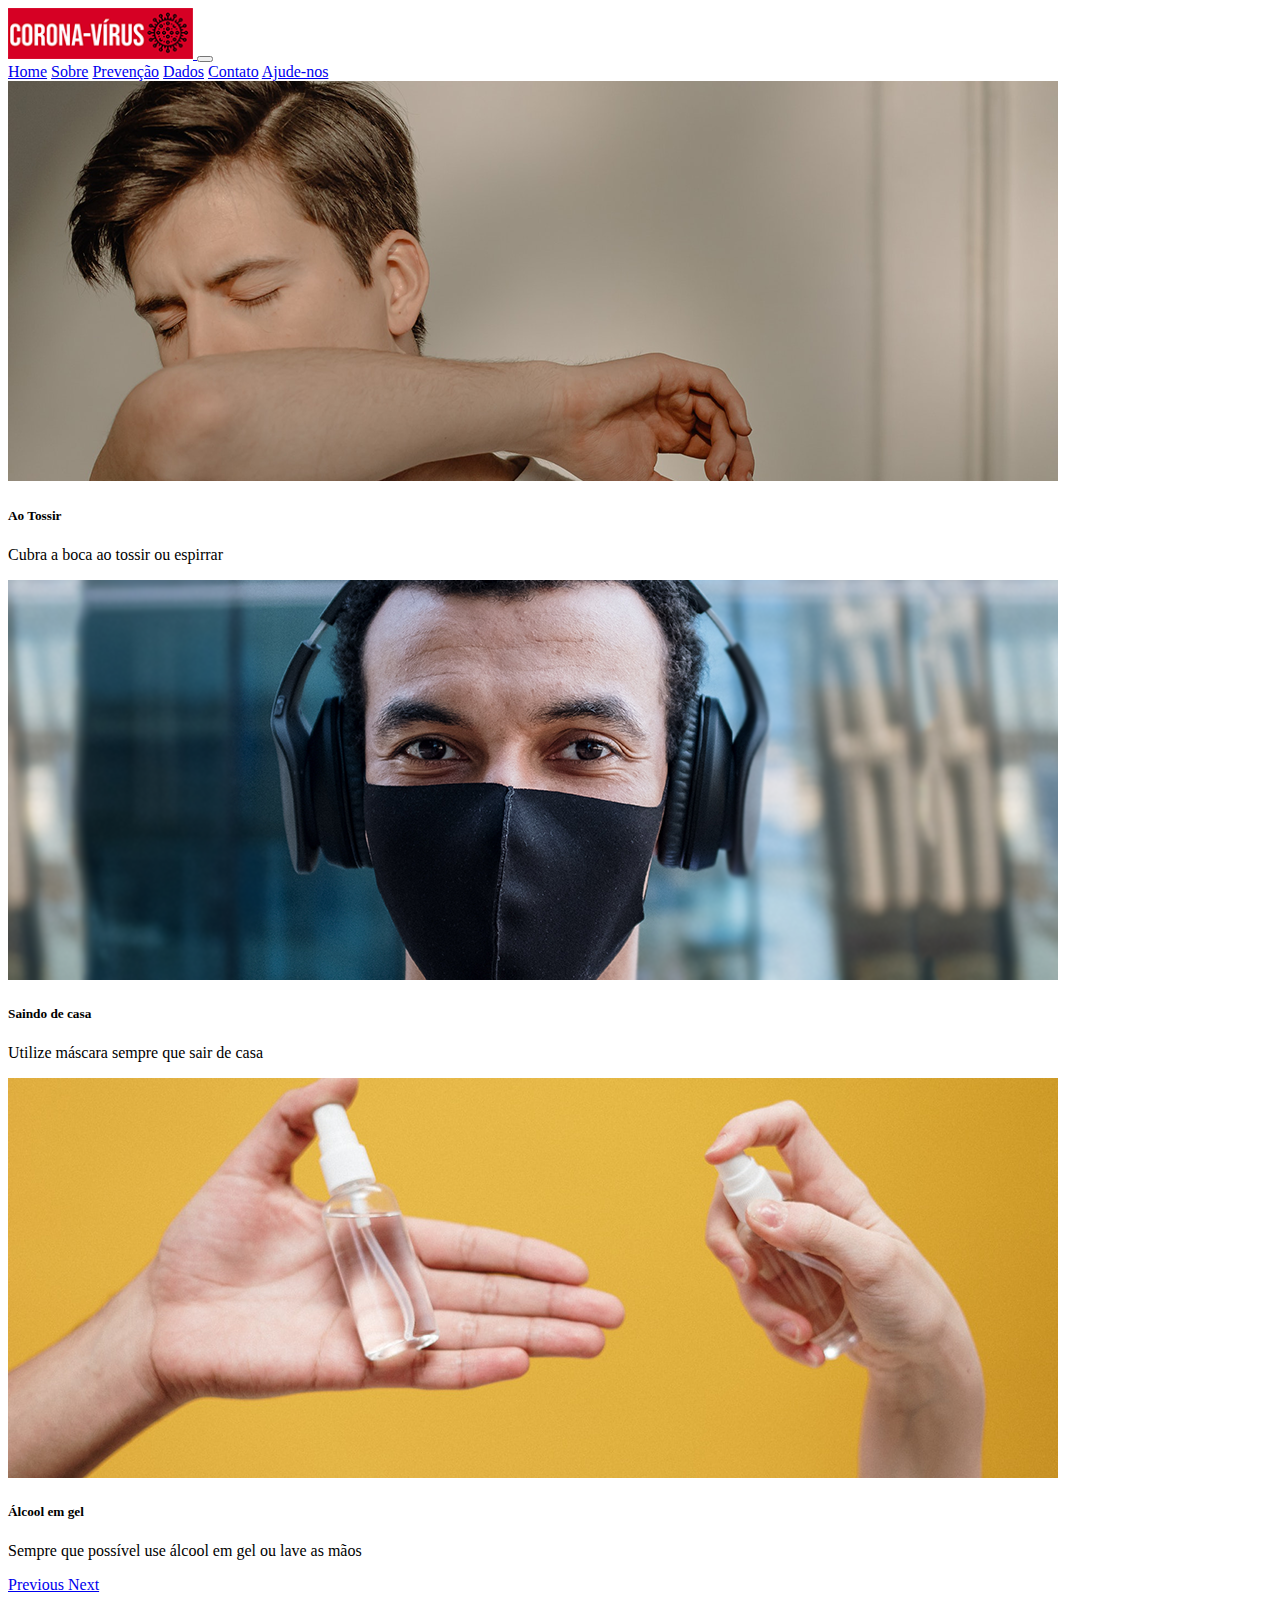
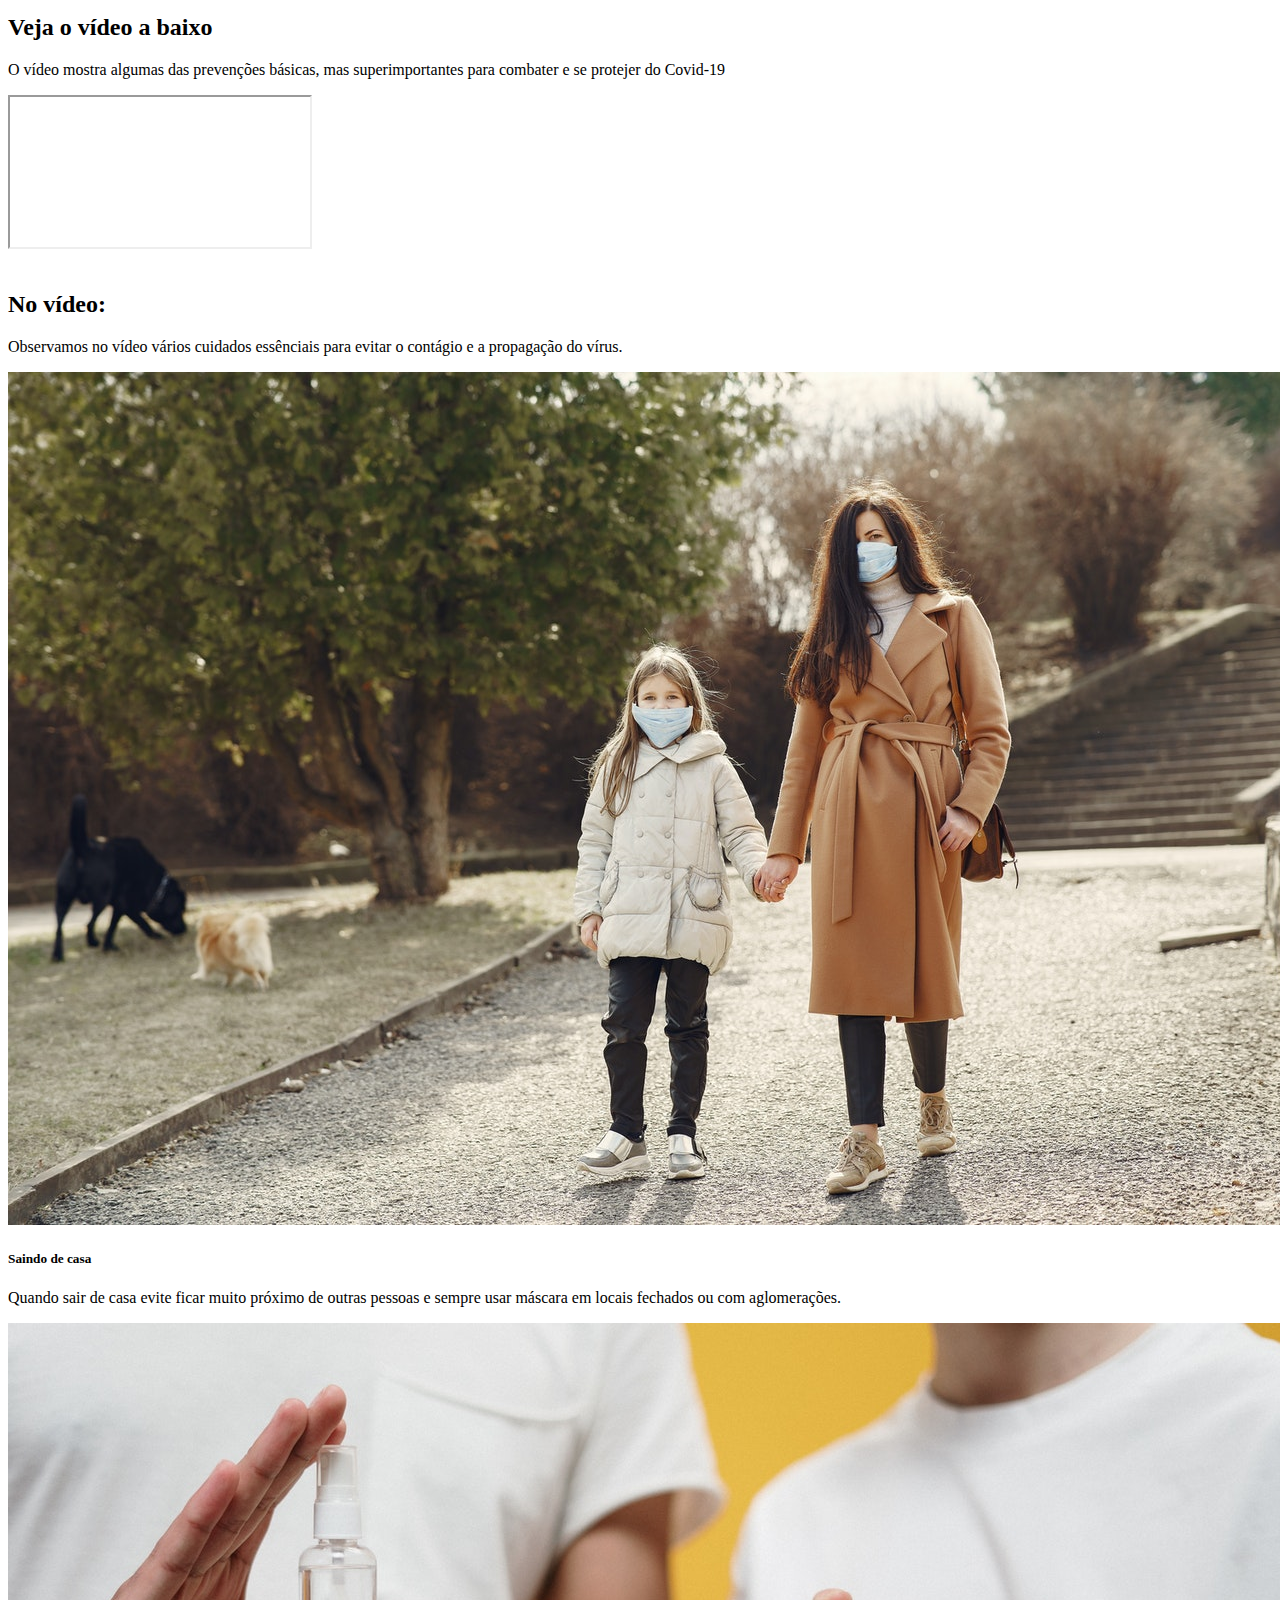
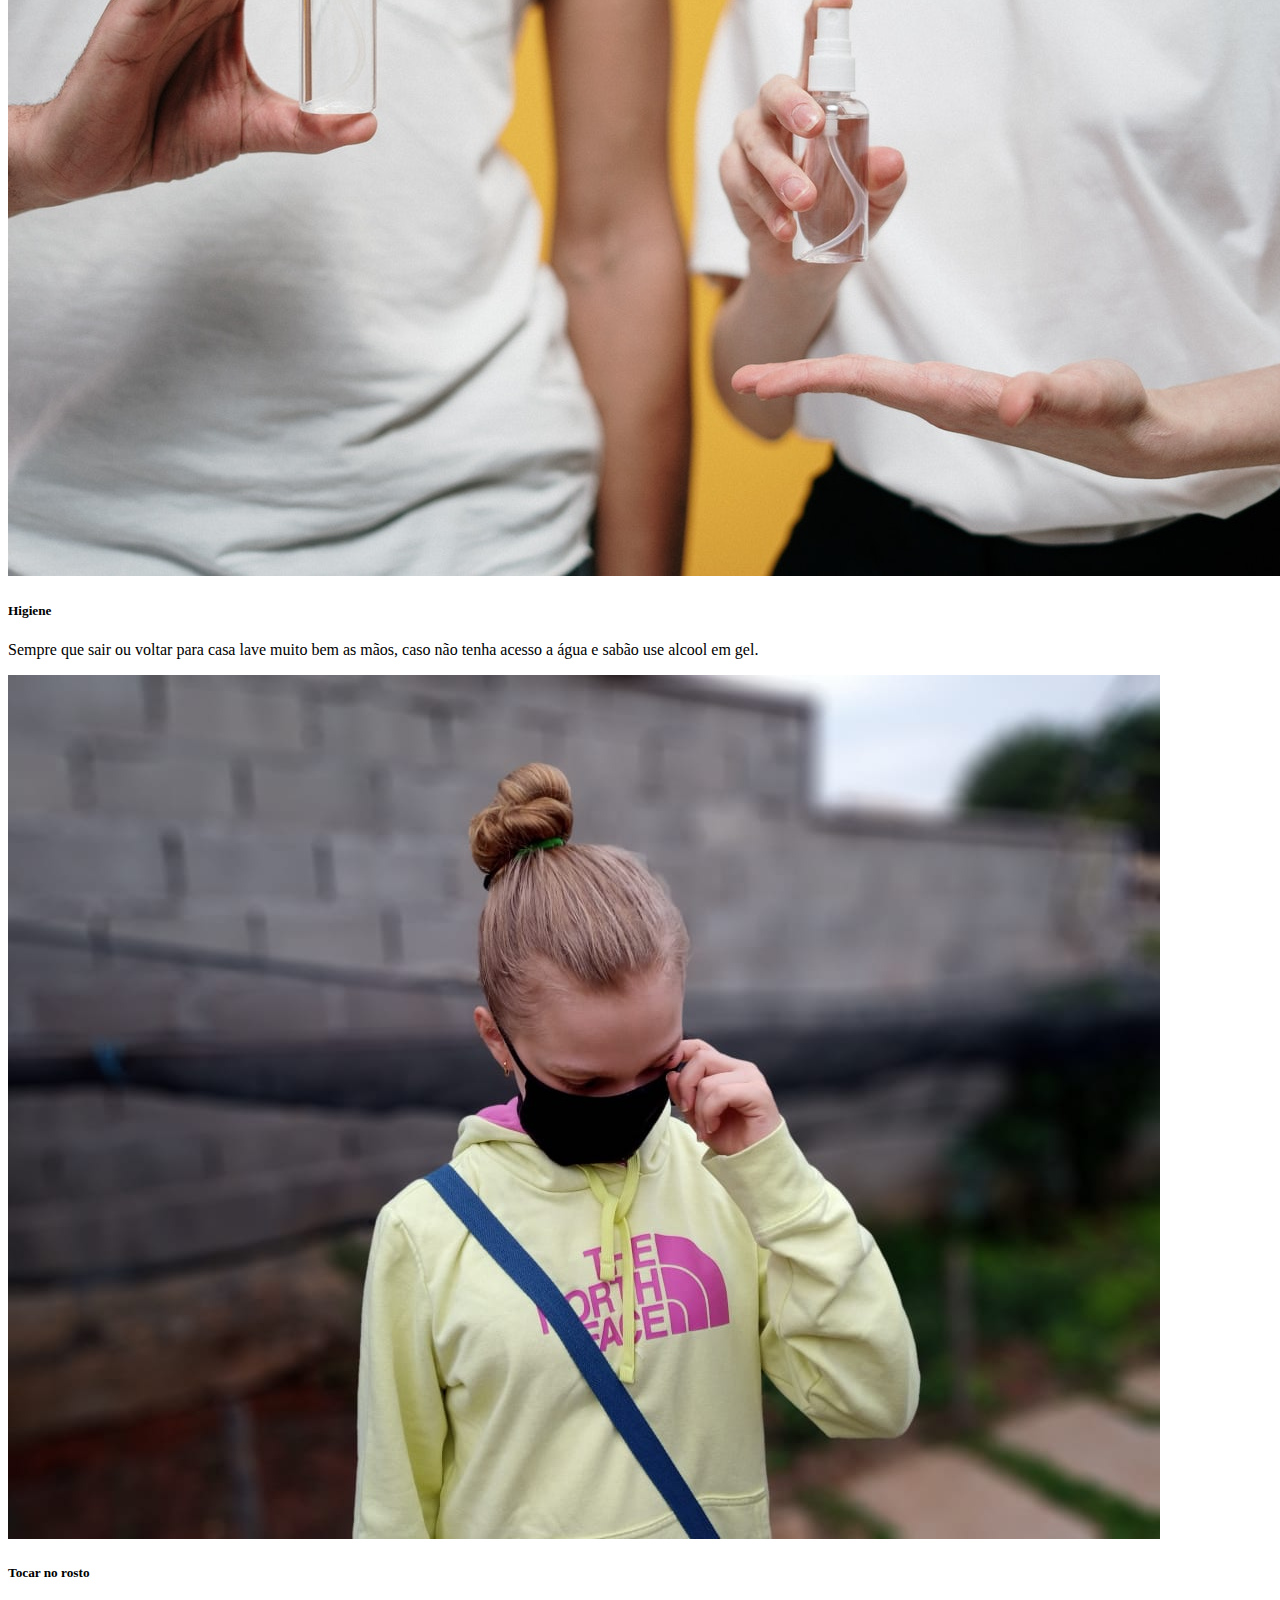
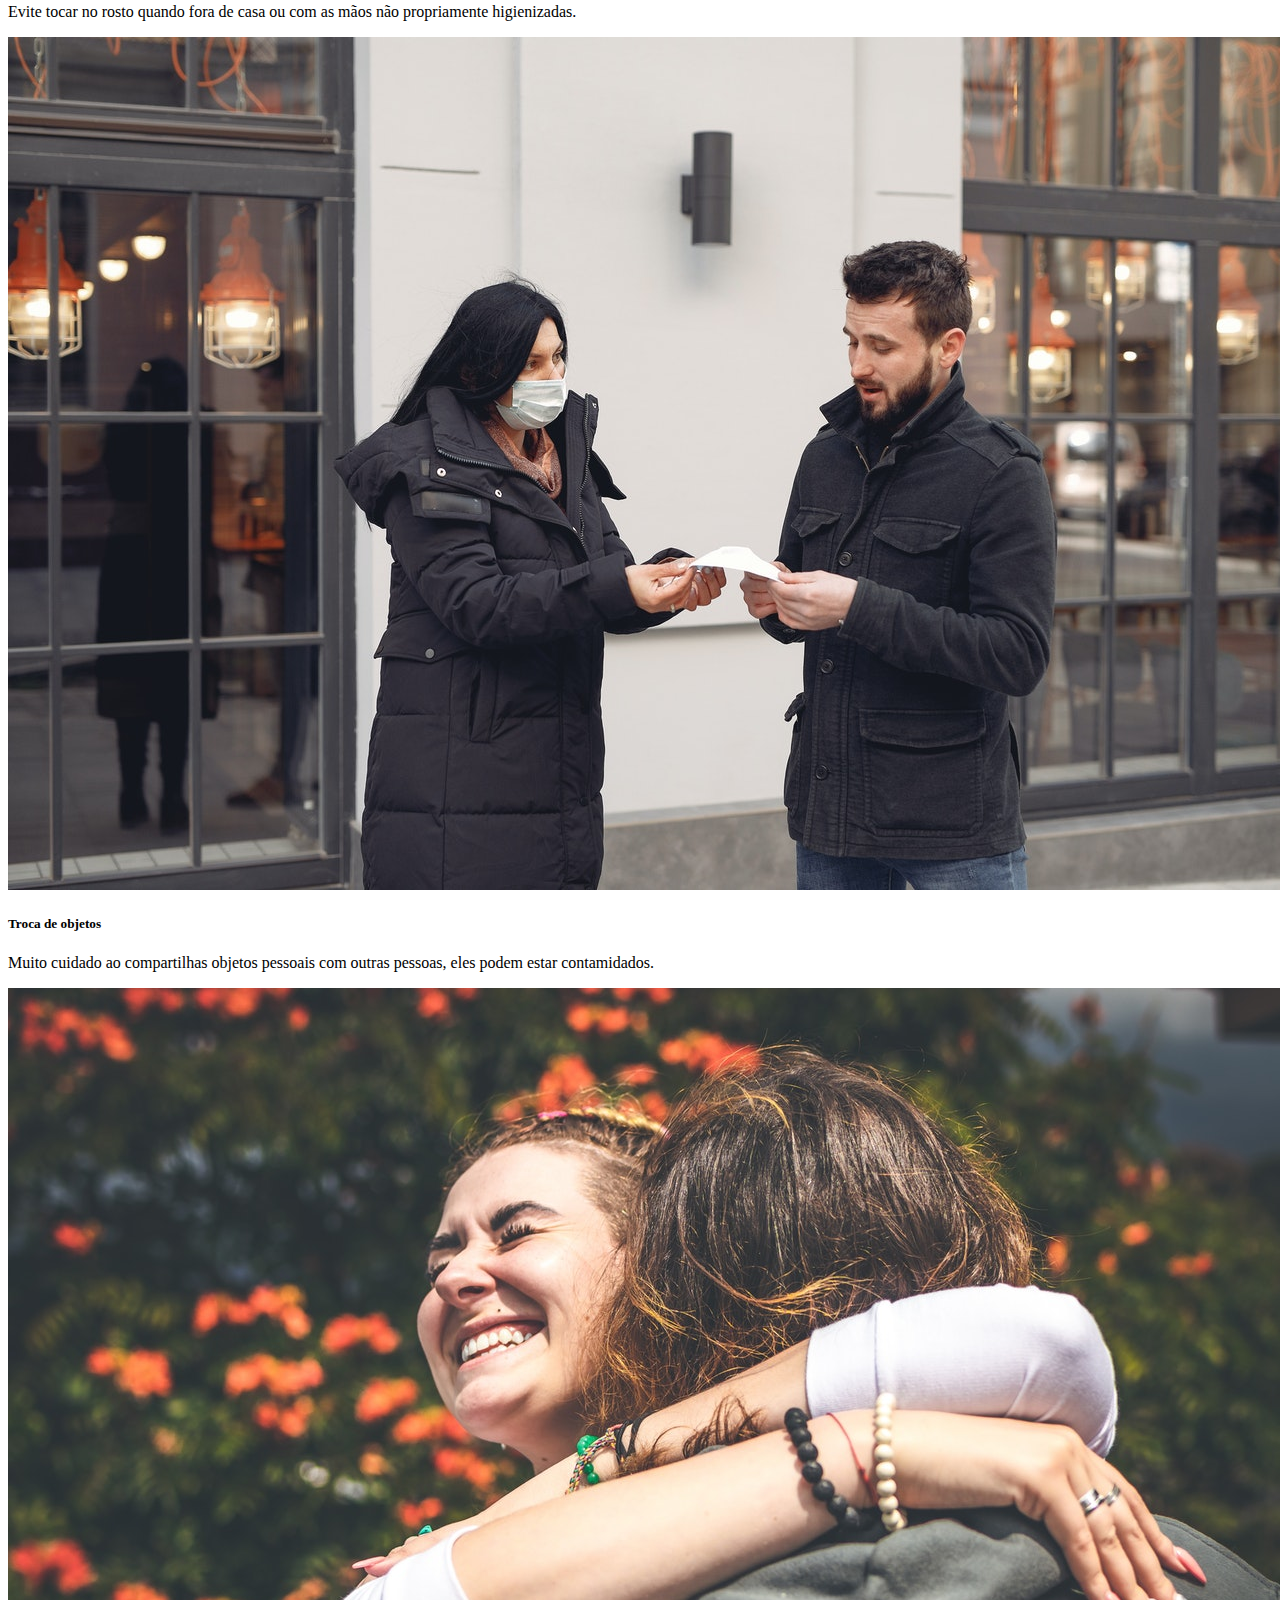
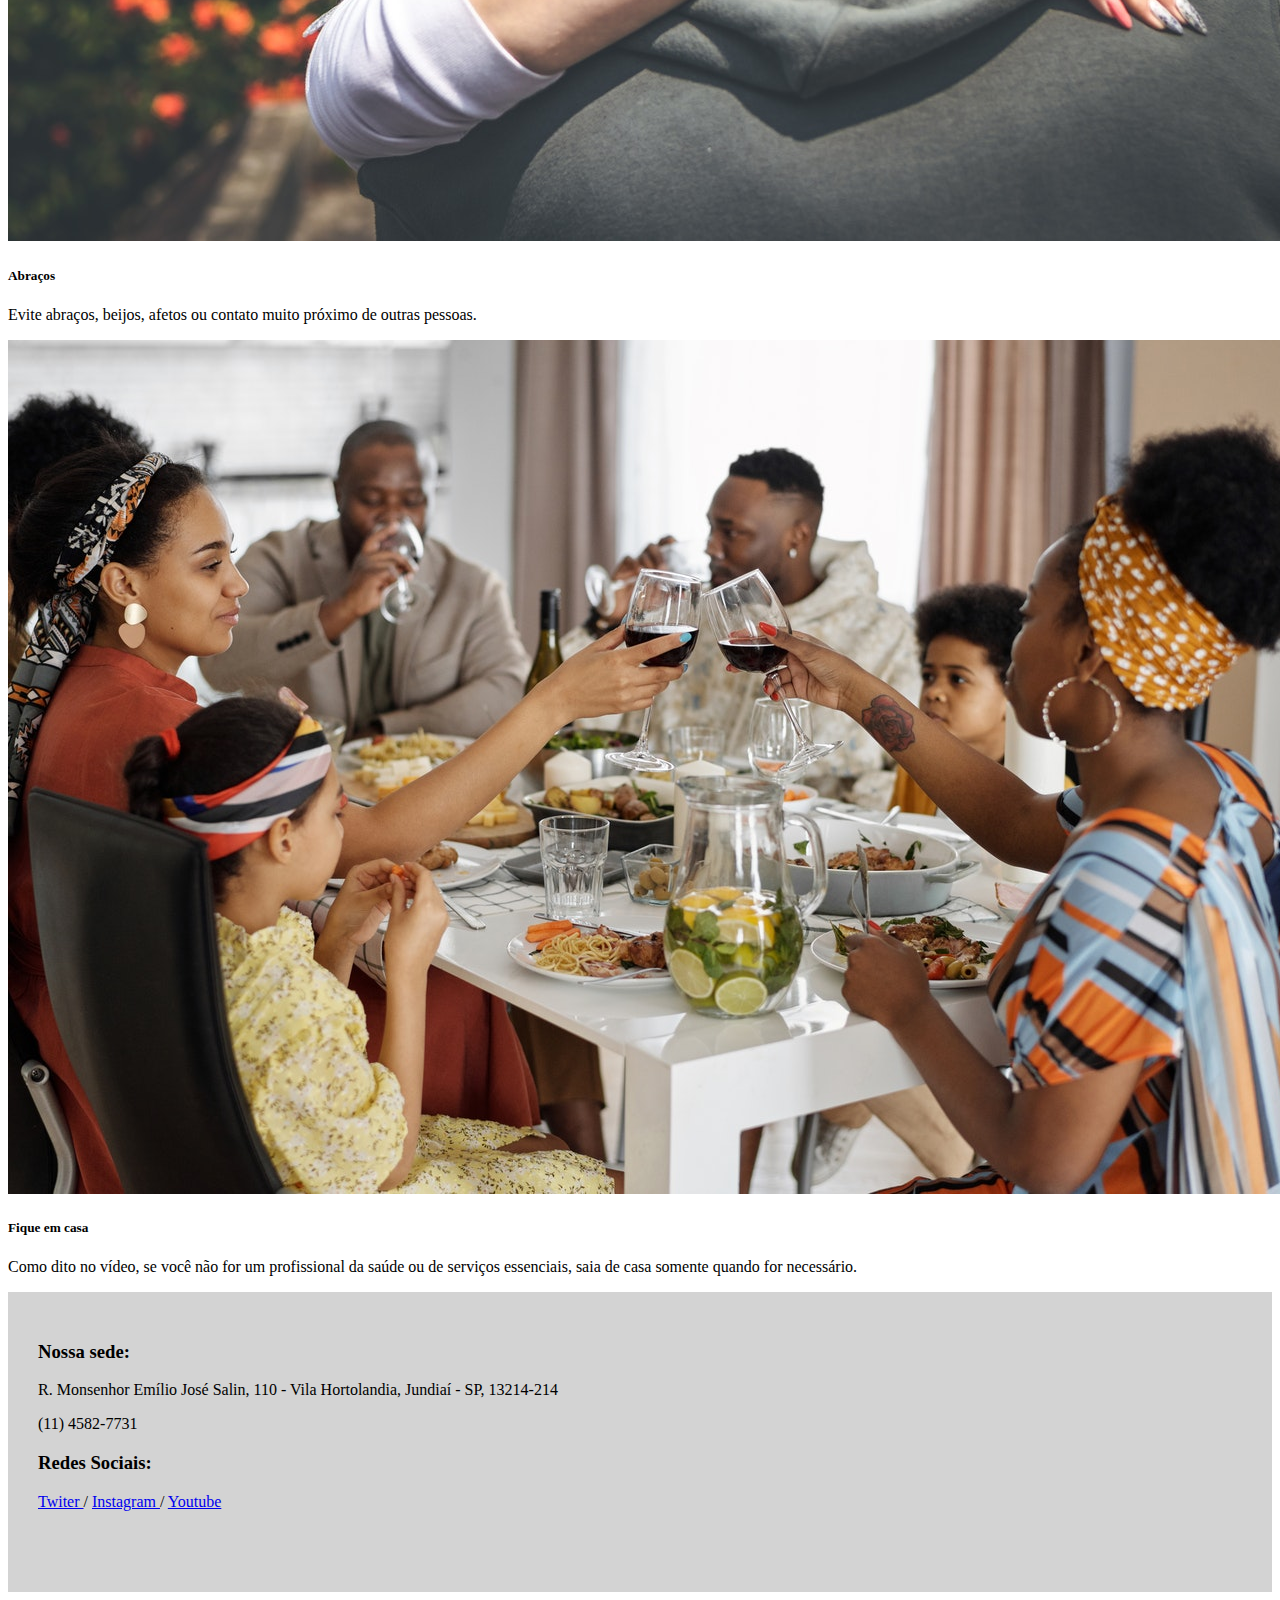
<file: prevencao.html>
<!doctype html>
<html lang="en">
  <head>
    <link rel="icon" href="img/icone-virus.png" >
    <!-- Required meta tags -->
    <meta charset="utf-8">
    <meta name="viewport" content="width=device-width, initial-scale=1, shrink-to-fit=no">

    <!-- Bootstrap CSS -->
    <link rel="stylesheet" href="https://cdn.jsdelivr.net/npm/bootstrap@4.5.3/dist/css/bootstrap.min.css" integrity="sha384-TX8t27EcRE3e/ihU7zmQxVncDAy5uIKz4rEkgIXeMed4M0jlfIDPvg6uqKI2xXr2" crossorigin="anonymous">
    <title>Prevenção</title>
    <style>
      .img-home {
          width: 185px;
      }
      .slide-redimensionado{
        height: 400px;
      }
      footer{
          background-color: rgb(211, 211, 211);
          height: 300px;
      }
      .container-footer{
          padding: 30px;
      }
    </style>
  </head>
  <body>
    <nav class="navbar navbar-expand-lg navbar-light bg-light ">
      <a class="navbar-brand" href="index.html"><img src="img/logo.jpg" id="logo" class="img-home"> </a>
      <button class="navbar-toggler" type="button" data-toggle="collapse" data-target="#navbarNavAltMarkup" aria-controls="navbarNavAltMarkup" aria-expanded="false" aria-label="Toggle navigation">
        <span class="navbar-toggler-icon"></span>
      </button>
      <div class="collapse navbar-collapse" id="navbarNavAltMarkup">
        <div class="navbar-nav">
          <a class="flex-sm-fill text-sm-center nav-link" href="index.html">Home</a>
          <a class="flex-sm-fill text-sm-center nav-link" href="sobre.html">Sobre</a>
          <a class="flex-sm-fill text-sm-center nav-link" href="#">Prevenção</a>
          <a class="flex-sm-fill text-sm-center nav-link" href="situacao.html">Dados</a>
          <a class="flex-sm-fill text-sm-center nav-link" href="contato.html">Contato</a>
          <a class="flex-sm-fill text-sm-center nav-link" href="ajude.html">Ajude-nos</a>
        </div>
      </div>
    </nav>
    <div id="carouselExampleFade" class="carousel slide carousel-fade" data-ride="carousel">
      <div class="carousel-inner">
        <div class="carousel-item active">
          <img src="img/tossir.jpg.png" class="d-block w-100" alt="...">
          <div class="carousel-caption d-none d-md-block">
            <h5>Ao Tossir</h5>
            <p>Cubra a boca ao tossir ou espirrar</p>
          </div>
        </div>
        <div class="carousel-item">
          <img src="img/mascara.png" class="d-block w-100" alt="...">
          <div class="carousel-caption d-none d-md-block">
            <h5>Saindo de casa</h5>
            <p>Utilize máscara sempre que sair de casa</p>
          </div>
        </div>
        <div class="carousel-item">
          <img src="img/alcool.png" class="d-block w-100" alt="...">
          <div class="carousel-caption d-none d-md-block">
            <h5>Álcool em gel</h5>
            <p>Sempre que possível use álcool em gel ou lave as mãos</p>
          </div>
        </div>
      </div>
      <a class="carousel-control-prev" href="#carouselExampleFade" role="button" data-slide="prev">
        <span class="carousel-control-prev-icon" aria-hidden="true"></span>
        <span class="sr-only">Previous</span>
      </a>
      <a class="carousel-control-next" href="#carouselExampleFade" role="button" data-slide="next">
        <span class="carousel-control-next-icon" aria-hidden="true"></span>
        <span class="sr-only">Next</span>
      </a>
    </div>
    <div class="jumbotron jumbotron-fluid">
      <div class="container">
        <h2 class="display-4">Veja o vídeo a baixo</h2>
        <p class="lead">O vídeo mostra algumas das prevenções básicas, mas superimportantes para combater e se protejer do Covid-19</p>
      </div>
    </div>
    
    <div class="container">
      <div class="embed-responsive embed-responsive-16by9">
        <iframe class="embed-responsive-item" src="https://www.youtube.com/embed/oloC4q1aHus" allowfullscreen></iframe>
      </div>
    </div>
    <br>
    <div class="container">
      <h2>No vídeo:</h2>
      <p class="lead">Observamos no vídeo vários cuidados essênciais para evitar o contágio e a propagação do vírus.</p>
      <div class="row row-cols-1 row-cols-md-3">
        <div class="col mb-4">
          <div class="card h-100">
            <img src="img/sair.jpg" class="card-img-top" alt="...">
            <div class="card-body">
              <h5 class="card-title">Saindo de casa</h5>
              <p class="card-text">Quando sair de casa evite ficar muito próximo de outras pessoas e sempre usar máscara em locais fechados ou com aglomerações.</p>
            </div>
          </div>
        </div>
        <div class="col mb-4">
          <div class="card h-100">
            <img src="img/gel.jpg" class="card-img-top" alt="...">
            <div class="card-body">
              <h5 class="card-title">Higiene</h5>
              <p class="card-text">Sempre que sair ou voltar para casa lave muito bem as mãos, caso não tenha acesso a água e sabão use alcool em gel.</p>
            </div>
          </div>
        </div>
        <div class="col mb-4">
          <div class="card h-100">
            <img src="img/olhos.jpeg" class="card-img-top" alt="..." id="img-olhos">
            <div class="card-body">
              <h5 class="card-title">Tocar no rosto</h5>
              <p class="card-text">Evite tocar no rosto quando fora de casa ou com as mãos não propriamente higienizadas.</p>
            </div>
          </div>
        </div>
        <div class="col mb-4">
          <div class="card h-100">
            <img src="img/tocarnamascara.jpg" class="card-img-top" alt="...">
            <div class="card-body">
              <h5 class="card-title">Troca de objetos</h5>
              <p class="card-text">Muito cuidado ao compartilhas objetos pessoais com outras pessoas, eles podem estar contamidados.</p>
            </div>
          </div>
        </div>
        <div class="col mb-4">
          <div class="card h-100">
            <img src="img/hug.jpg" class="card-img-top" alt="...">
            <div class="card-body">
              <h5 class="card-title">Abraços</h5>
              <p class="card-text">Evite abraços, beijos, afetos ou contato muito próximo de outras pessoas.</p>
            </div>
          </div>
        </div>
        <div class="col mb-4">
          <div class="card h-100">
            <img src="img/casa.jpg" class="card-img-top" alt="...">
            <div class="card-body">
              <h5 class="card-title">Fique em casa</h5>
              <p class="card-text">Como dito no vídeo, se você não for um profissional da saúde ou de serviços essenciais, saia de casa somente quando for necessário.</p>
            </div>
          </div>
        </div>
      </div>
    </div>
    <footer>
      <div class="contact-area">
        <div class="container container-footer">
          <div class="row">
            <div class="col-sm">
              <h3>Nossa sede:</h3>
            <p class="lead">R. Monsenhor Emílio José Salin, 110 - Vila Hortolandia, Jundiaí - SP, 13214-214<p>
            <p>(11) 4582-7731</p>
            </div>
            <div class="col-md-4">
              <h3>Redes Sociais:</h3>
              <a href="https://twitter.com/joaopexavier1" > Twiter </a> /
              <a href="https://www.instagram.com/bestre_dos_bagos/" > Instagram </a>/
              <a href="https://www.youtube.com" > Youtube </a>
            </div>
            
          </div>
        </div>
      </div>
    </footer>
    
    
    <!-- Optional JavaScript; choose one of the two! -->

    <!-- Option 1: jQuery and Bootstrap Bundle (includes Popper) -->
    
    <script src="https://code.jquery.com/jquery-3.3.1.slim.min.js" integrity="sha384-q8i/X+965DzO0rT7abK41JStQIAqVgRVzpbzo5smXKp4YfRvH+8abtTE1Pi6jizo" crossorigin="anonymous"></script>
    <script src="https://cdnjs.cloudflare.com/ajax/libs/popper.js/1.14.7/umd/popper.min.js" integrity="sha384-UO2eT0CpHqdSJQ6hJty5KVphtPhzWj9WO1clHTMGa3JDZwrnQq4sF86dIHNDz0W1" crossorigin="anonymous"></script>
    <script src="https://stackpath.bootstrapcdn.com/bootstrap/4.3.1/js/bootstrap.min.js" integrity="sha384-JjSmVgyd0p3pXB1rRibZUAYoIIy6OrQ6VrjIEaFf/nJGzIxFDsf4x0xIM+B07jRM" crossorigin="anonymous"></script>
    
      
    <!-- Option 2: jQuery, Popper.js, and Bootstrap JS
    <script src="https://code.jquery.com/jquery-3.5.1.slim.min.js" integrity="sha384-DfXdz2htPH0lsSSs5nCTpuj/zy4C+OGpamoFVy38MVBnE+IbbVYUew+OrCXaRkfj" crossorigin="anonymous"></script>
    <script src="https://cdn.jsdelivr.net/npm/popper.js@1.16.1/dist/umd/popper.min.js" integrity="sha384-9/reFTGAW83EW2RDu2S0VKaIzap3H66lZH81PoYlFhbGU+6BZp6G7niu735Sk7lN" crossorigin="anonymous"></script>
    <script src="https://cdn.jsdelivr.net/npm/bootstrap@4.5.3/dist/js/bootstrap.min.js" integrity="sha384-w1Q4orYjBQndcko6MimVbzY0tgp4pWB4lZ7lr30WKz0vr/aWKhXdBNmNb5D92v7s" crossorigin="anonymous"></script>
    -->
  </body>
</html>
</file>
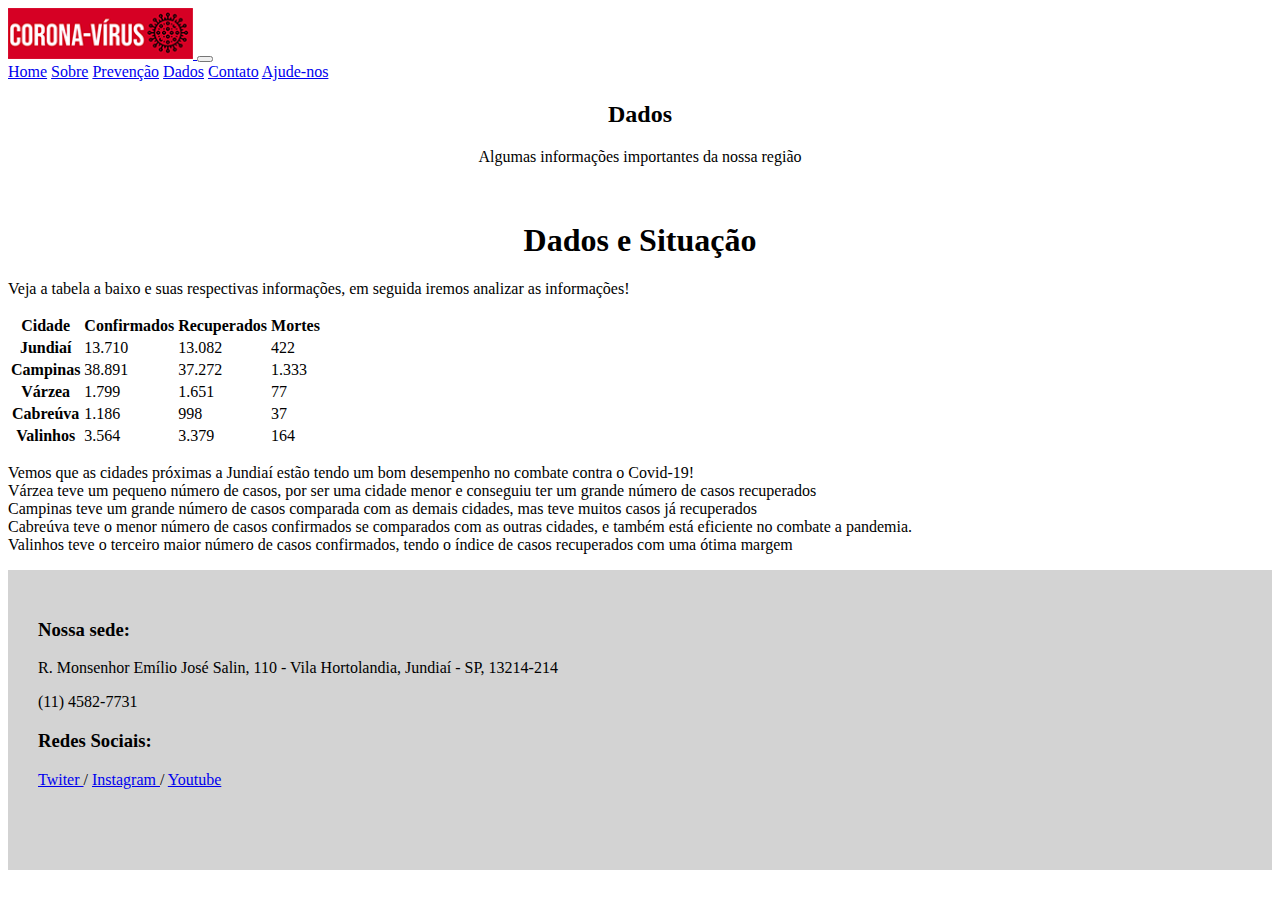
<file: situacao.html>
<!doctype html>
<html lang="en">
  <head>
    <!-- Required meta tags -->
    <meta charset="utf-8">
    
  <link rel="icon" href="img/icone-virus.png" >
    <meta name="viewport" content="width=device-width, initial-scale=1, shrink-to-fit=no">
    <style>
        h1{
            text-align: center;
            
        }
        .img-home{
          width: 185px;
        }
        footer{
          background-color: rgb(211, 211, 211);
          height: 300px;
        }
        .container-footer{
          padding: 30px;
        }
    </style>
    <!-- Bootstrap CSS -->
    <link rel="stylesheet" href="https://cdn.jsdelivr.net/npm/bootstrap@4.5.3/dist/css/bootstrap.min.css" integrity="sha384-TX8t27EcRE3e/ihU7zmQxVncDAy5uIKz4rEkgIXeMed4M0jlfIDPvg6uqKI2xXr2" crossorigin="anonymous">

    <title>Dados</title>
  </head>
  <body>
    <nav class="navbar navbar-expand-lg navbar-light bg-light">
      <a class="navbar-brand" href="index.html"><img src="img/logo.jpg" id="logo" class="img-home"> </a>
      <button class="navbar-toggler" type="button" data-toggle="collapse" data-target="#navbarNavAltMarkup" aria-controls="navbarNavAltMarkup" aria-expanded="false" aria-label="Toggle navigation">
        <span class="navbar-toggler-icon"></span>
      </button>
      <div class="collapse navbar-collapse" id="navbarNavAltMarkup">
        <div class="navbar-nav">
          <a class="flex-sm-fill text-sm-center nav-link" href="index.html">Home</a>
          <a class="flex-sm-fill text-sm-center nav-link" href="sobre.html">Sobre</a>
          <a class="flex-sm-fill text-sm-center nav-link" href="prevencao.html">Prevenção</a>
          <a class="flex-sm-fill text-sm-center nav-link" href="#">Dados</a>
          <a class="flex-sm-fill text-sm-center nav-link" href="contato.html">Contato</a>
          <a class="flex-sm-fill text-sm-center nav-link" href="ajude.html">Ajude-nos</a>
        </div>
      </div>
    </nav>
    <div class="jumbotron jumbotron-fluid">
      <div class="container">
        
        <center>
          <h2 class="display-4">Dados</h2>
          <p class="lead">Algumas informações importantes da nossa região</p>
        </center>
      </div>
    </div>
      <br>
    <h1>Dados e Situação</h1>
    <div class="container">
        <p class="lead"> Veja a tabela a baixo e suas respectivas informações, em seguida iremos analizar as informações!</p>
        
    </div>
    
    <div class="container">
        <div class="row">
          <div class="col-sm">
            <table class="table">
                <thead class="thead-dark">
                  <tr>
                    <th scope="col">Cidade</th>
                    <th scope="col">Confirmados</th>
                    <th scope="col">Recuperados</th>
                    <th scope="col">Mortes</th>
                  </tr>
                </thead>
                <tbody>
                  <tr>
                    <th scope="row">Jundiaí</th>
                    <td>13.710</td>
                    <td>13.082</td>
                    <td>422</td>
                  </tr>
                  <tr>
                    <th scope="row">Campinas</th>
                    <td>38.891</td>
                    <td>37.272</td>
                    <td>1.333</td>
                  </tr>
                  
                  <tr>
                    <th scope="row">Várzea</th>
                    <td>1.799</td>
                    <td>1.651</td>
                    <td>77</td>
                  </tr>
                  <tr>
                    <th scope="row">Cabreúva</th>
                    <td>1.186</td>
                    <td>998</td>
                    <td>37</td>
                  </tr>
                  <tr>
                    <th scope="row">Valinhos</th>
                    <td>3.564</td>
                    <td>3.379</td>
                    <td>164</td>
                  </tr>
                </tbody>
              </table>
          </div>
          
        </div>
        </div>
          <div class="col-sm">
            <div class="container">
                <p class="lead"> 
                Vemos que as cidades próximas a Jundiaí estão tendo um bom desempenho no combate contra o Covid-19!<br>
                Várzea teve um pequeno número de casos, por ser uma cidade menor e conseguiu ter um grande número de casos recuperados <br>
                Campinas teve um grande número de casos comparada com as demais cidades, mas teve muitos casos já recuperados<br>
                Cabreúva teve o menor número de casos confirmados se comparados com as outras cidades, e também está eficiente no combate a pandemia.<br>
                Valinhos teve o terceiro maior número de casos confirmados, tendo o índice de casos recuperados com uma ótima margem</p>
            </div>
        </div>
    </div>
    <footer>
      <div class="contact-area">
        <div class="container container-footer">
          <div class="row">
            <div class="col-sm">
              <h3>Nossa sede:</h3>
            <p class="lead">R. Monsenhor Emílio José Salin, 110 - Vila Hortolandia, Jundiaí - SP, 13214-214<p>
            <p>(11) 4582-7731</p>
            </div>
            <div class="col-md-4">
              <h3>Redes Sociais:</h3>
              <a href="https://twitter.com/joaopexavier1" > Twiter </a> /
              <a href="https://www.instagram.com/bestre_dos_bagos/" > Instagram </a>/
              <a href="https://www.youtube.com" > Youtube </a>
            </div>
            
          </div>
        </div>
      </div>
    </footer>  
        
      
      
    <!-- Optional JavaScript; choose one of the two! -->

    <!-- Option 1: jQuery and Bootstrap Bundle (includes Popper) -->
    <script src="https://code.jquery.com/jquery-3.5.1.slim.min.js" integrity="sha384-DfXdz2htPH0lsSSs5nCTpuj/zy4C+OGpamoFVy38MVBnE+IbbVYUew+OrCXaRkfj" crossorigin="anonymous"></script>
    <script src="https://cdn.jsdelivr.net/npm/bootstrap@4.5.3/dist/js/bootstrap.bundle.min.js" integrity="sha384-ho+j7jyWK8fNQe+A12Hb8AhRq26LrZ/JpcUGGOn+Y7RsweNrtN/tE3MoK7ZeZDyx" crossorigin="anonymous"></script>

    
    <!-- <script src="https://code.jquery.com/jquery-3.5.1.slim.min.js" integrity="sha384-DfXdz2htPH0lsSSs5nCTpuj/zy4C+OGpamoFVy38MVBnE+IbbVYUew+OrCXaRkfj" crossorigin="anonymous"></script>
    <script src="https://cdn.jsdelivr.net/npm/popper.js@1.16.1/dist/umd/popper.min.js" integrity="sha384-9/reFTGAW83EW2RDu2S0VKaIzap3H66lZH81PoYlFhbGU+6BZp6G7niu735Sk7lN" crossorigin="anonymous"></script>
    <script src="https://cdn.jsdelivr.net/npm/bootstrap@4.5.3/dist/js/bootstrap.min.js" integrity="sha384-w1Q4orYjBQndcko6MimVbzY0tgp4pWB4lZ7lr30WKz0vr/aWKhXdBNmNb5D92v7s" crossorigin="anonymous"></script>
     -->
  </body>
</html>
</file>
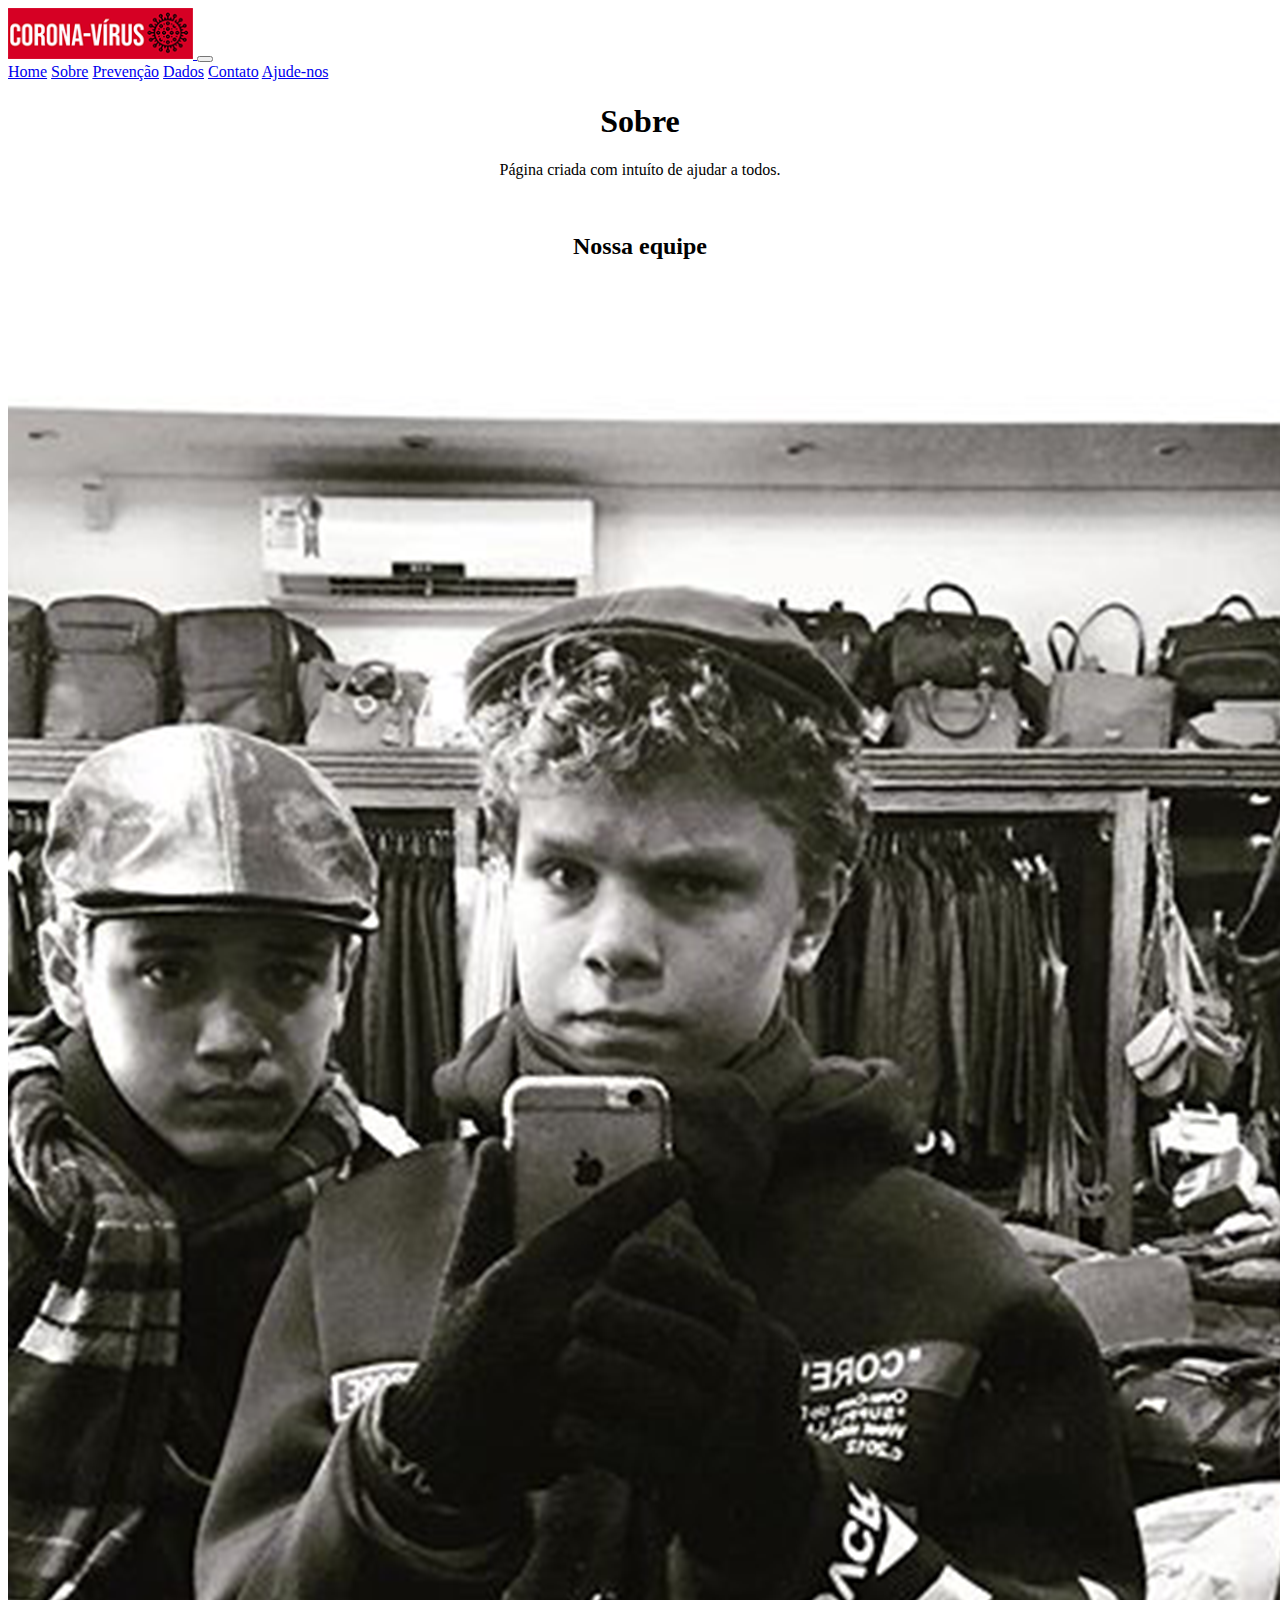
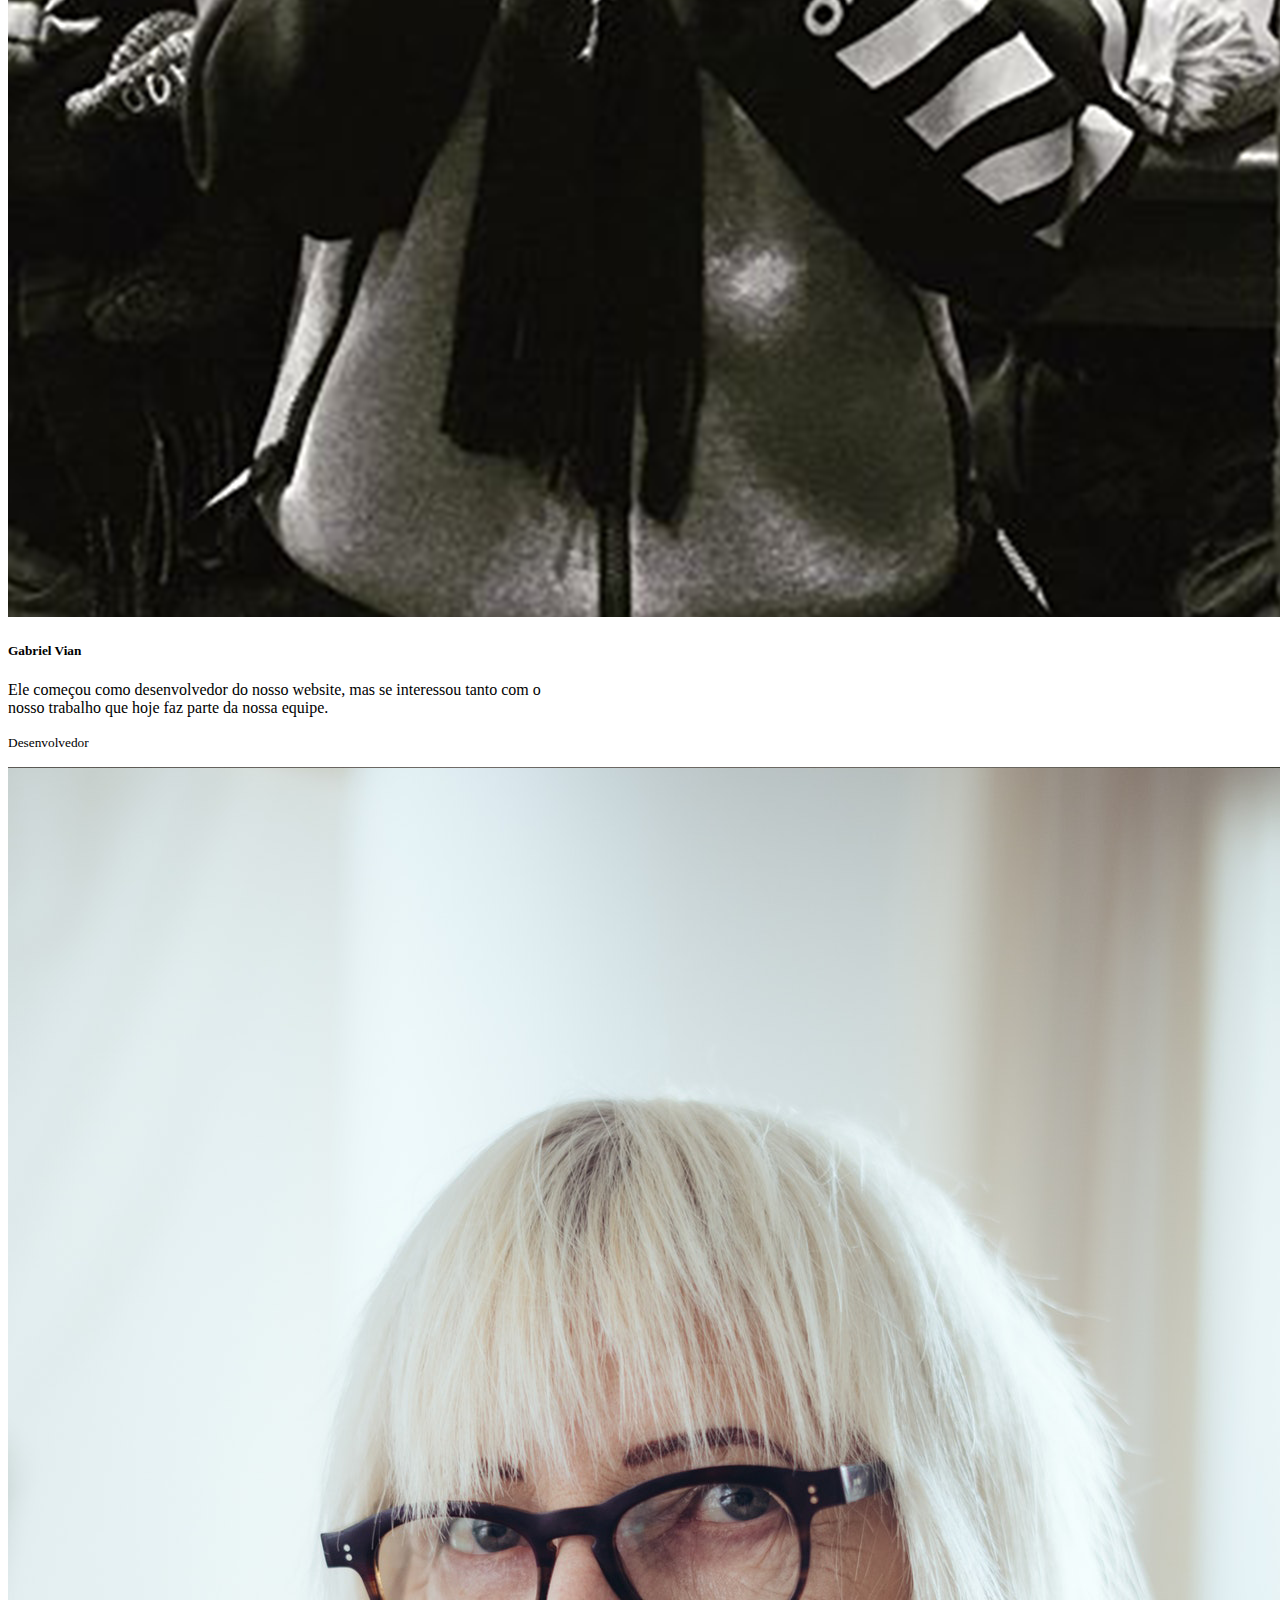
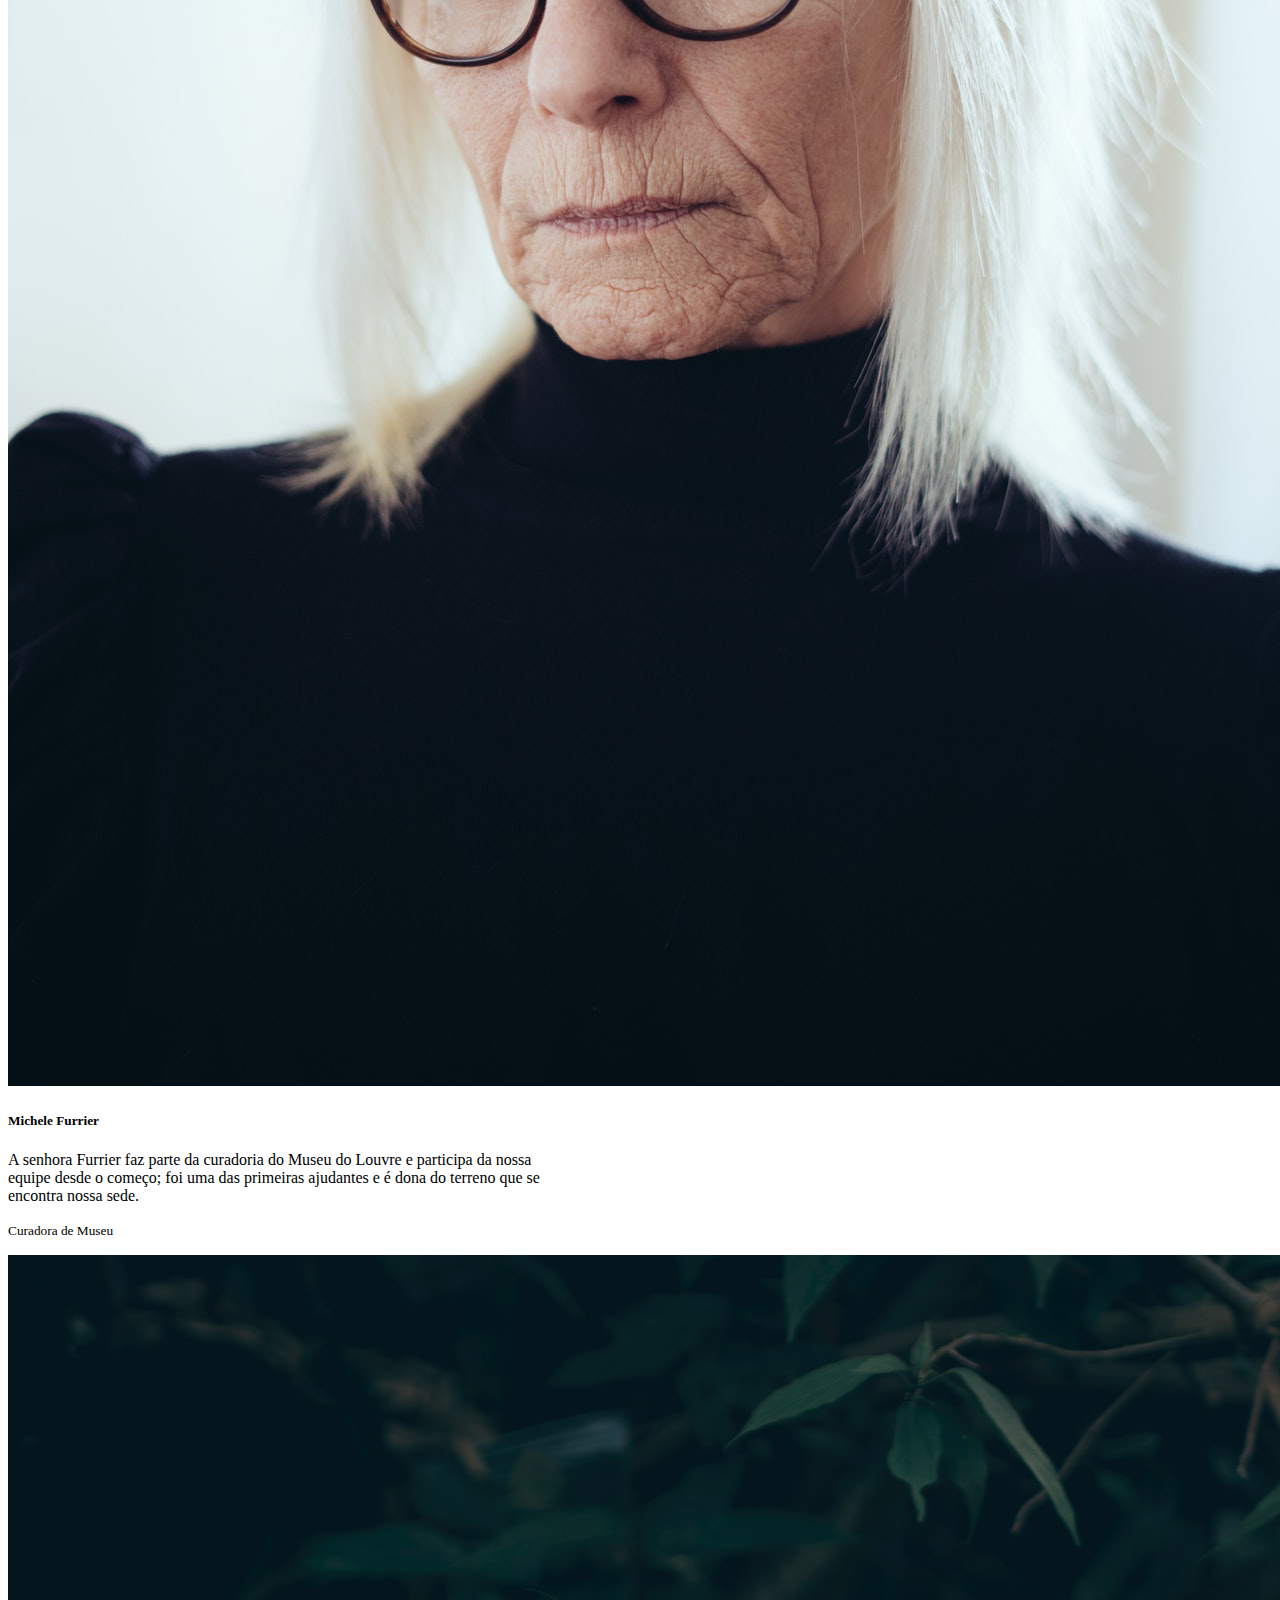
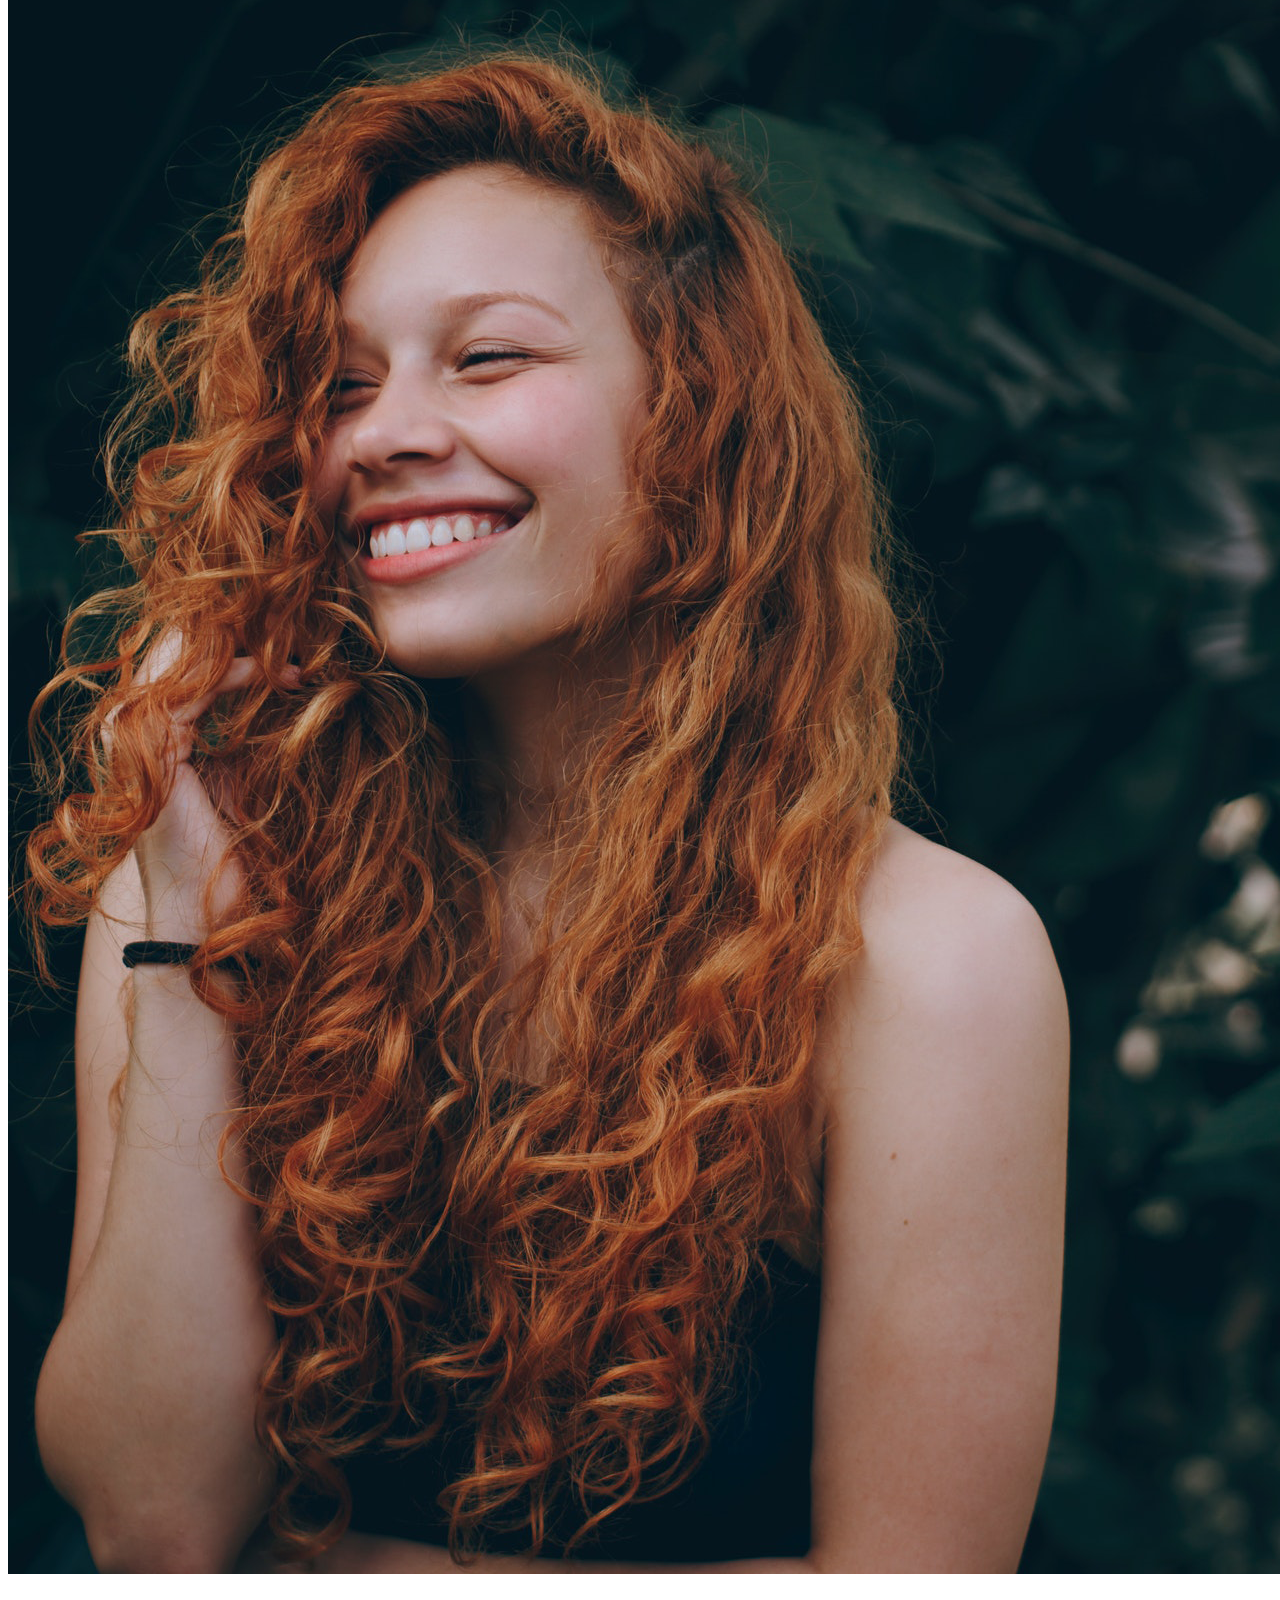
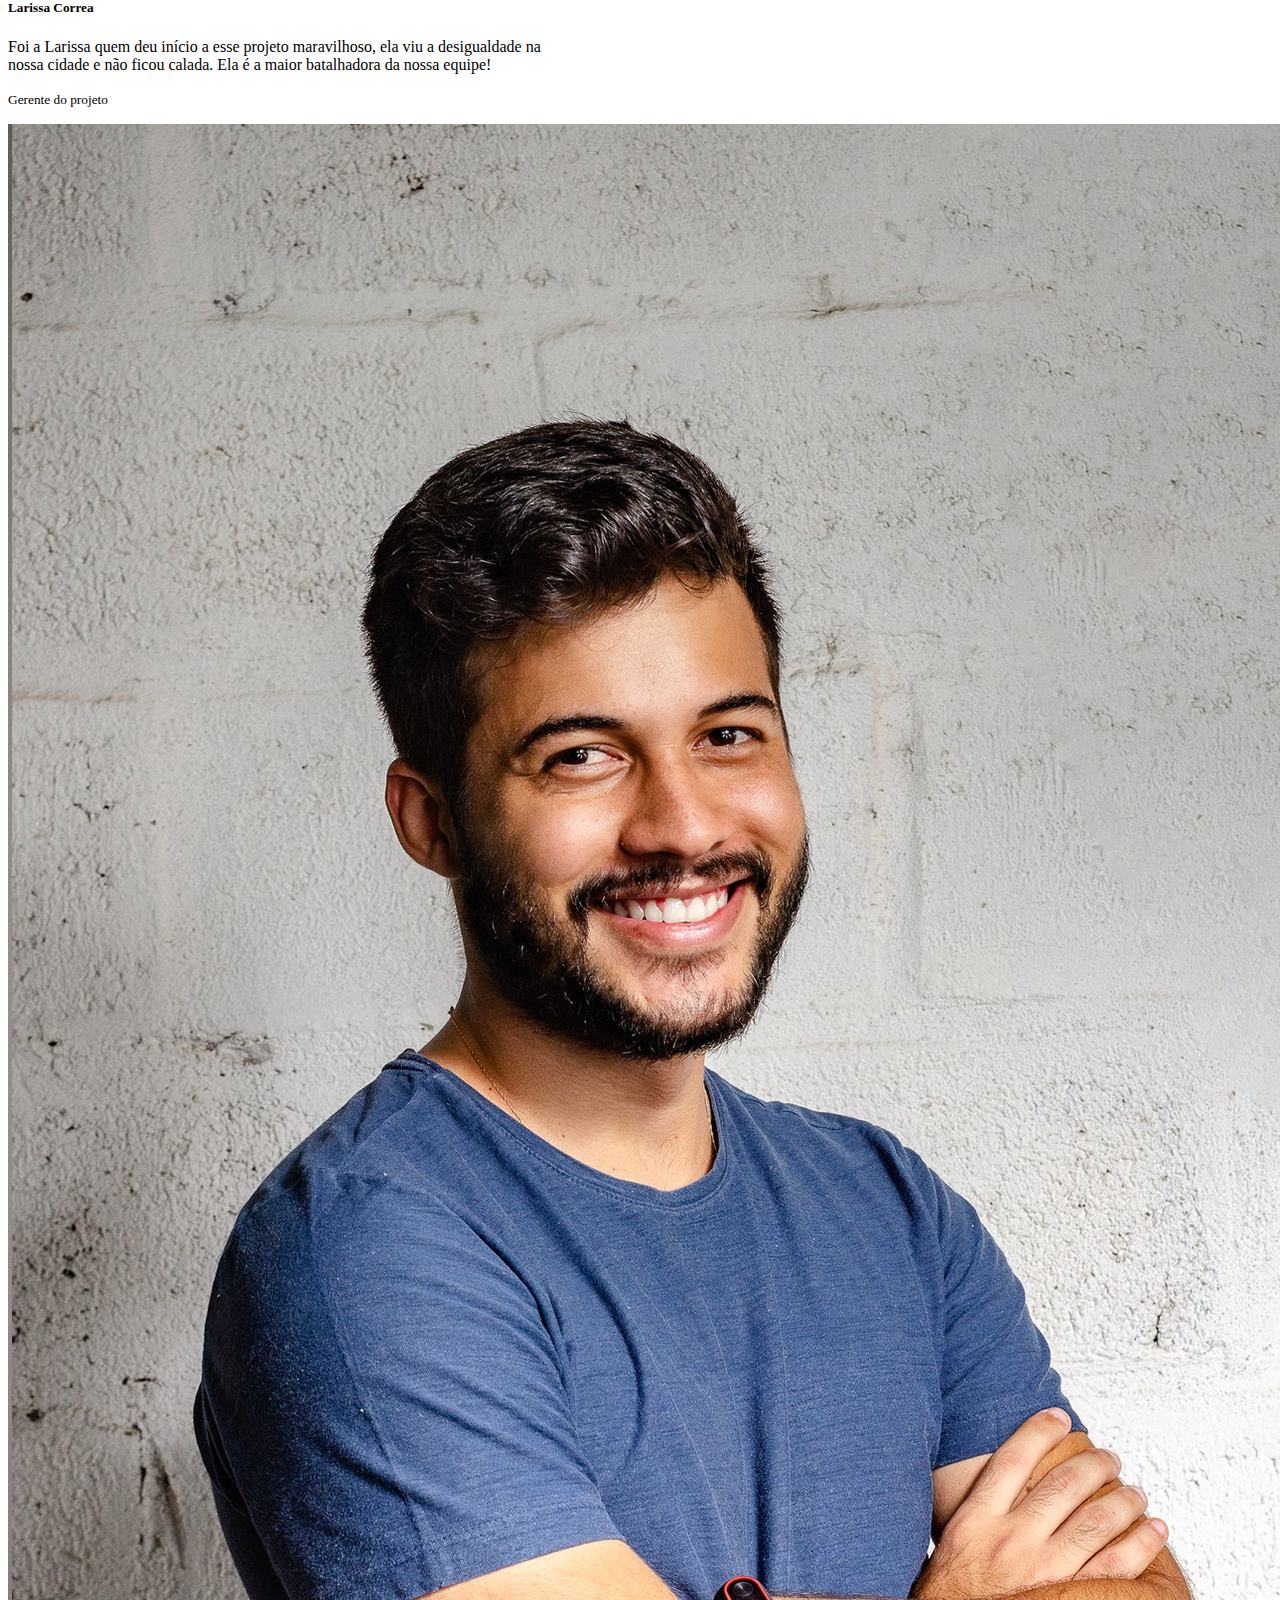
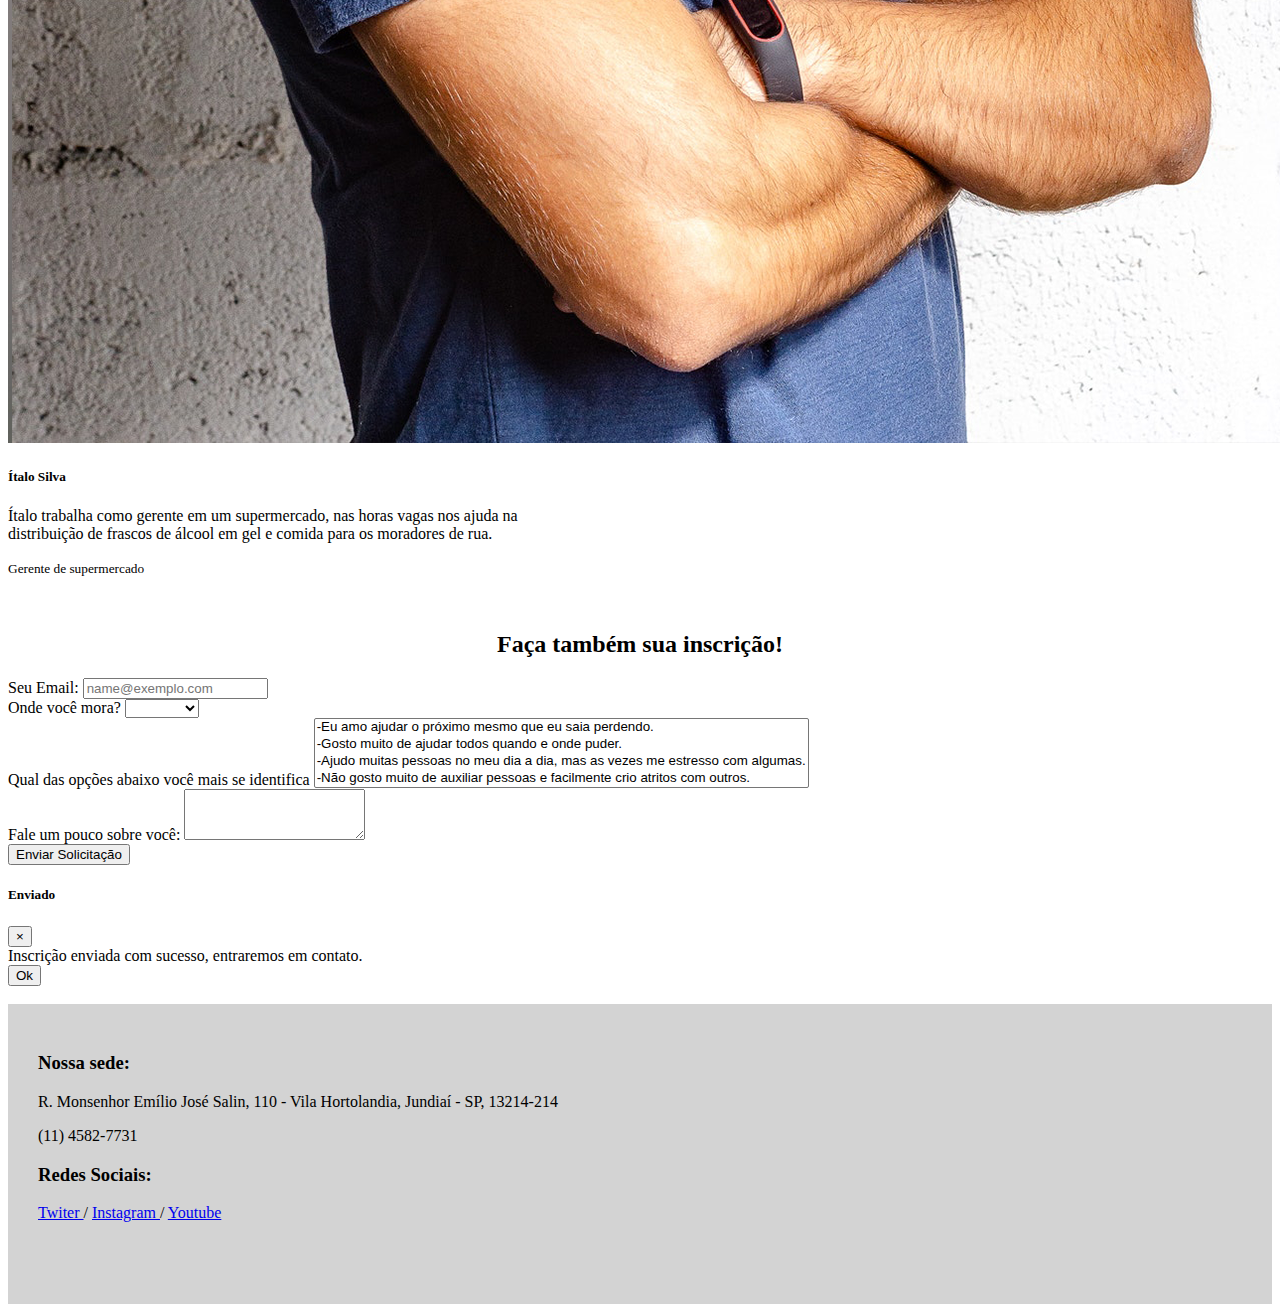
<file: sobre.html>
<!doctype html>
<html lang="en">
  <head>
    <link rel="icon" href="img/icone-virus.png" >
    <!-- Required meta tags -->
    <meta charset="utf-8">
    <meta name="viewport" content="width=device-width, initial-scale=1, shrink-to-fit=no">

    <!-- Bootstrap CSS -->
    <link rel="stylesheet" href="https://cdn.jsdelivr.net/npm/bootstrap@4.5.3/dist/css/bootstrap.min.css" integrity="sha384-TX8t27EcRE3e/ihU7zmQxVncDAy5uIKz4rEkgIXeMed4M0jlfIDPvg6uqKI2xXr2" crossorigin="anonymous">
    <style>
        h1, h2{
          text-align: center;

        }
        #tituloh2{
          text-align: center;

        }
        #img-redimensionada{
          width: 64px;

        }
        .list-unstyled{
            align-self: center;
            
        }
        .nav{
          background-color: #e9ecef;
        }
        #img{
          width: 450px;
        }
        .texto-img{
          font-size: 2rem;
        }
        .media-body{
          font-size: 1.2rem;
        }
        .img-home{
          width: 185px;
        }
        footer{
          background-color: rgb(211, 211, 211);
          height: 300px;
        }
        .container-footer{
          padding: 30px;
        }
        .navbar-nav{
            align-self: right;
        }
    </style>
    <title>Sobre</title>
  </head>
  <body>
    <nav class="navbar navbar-expand-lg navbar-light bg-light ">
      <a class="navbar-brand" href="index.html"><img src="img/logo.jpg" id="logo" class="img-home"> </a>
      <button class="navbar-toggler" type="button" data-toggle="collapse" data-target="#navbarNavAltMarkup" aria-controls="navbarNavAltMarkup" aria-expanded="false" aria-label="Toggle navigation">
        <span class="navbar-toggler-icon"></span>
      </button>
      <div class="collapse navbar-collapse" id="navbarNavAltMarkup">
        <div class="navbar-nav">
          <a class="flex-sm-fill text-sm-center nav-link" href="index.html">Home</a>
          <a class="flex-sm-fill text-sm-center nav-link" href="#">Sobre</a>
          <a class="flex-sm-fill text-sm-center nav-link" href="prevencao.html">Prevenção</a>
          <a class="flex-sm-fill text-sm-center nav-link" href="situacao.html">Dados</a>
          <a class="flex-sm-fill text-sm-center nav-link" href="contato.html">Contato</a>
          <a class="flex-sm-fill text-sm-center nav-link" href="ajude.html">Ajude-nos</a>
        </div>
      </div>
    </nav>
    <div class="jumbotron jumbotron-fluid" style="margin-bottom: 0px;">
        <div class="container">
          <h1 class="display-4">Sobre</h1>
          <center>
            <p class="lead">Página criada com intuíto de ajudar a todos.</p>
          </center>
        </div>
      </div>
    <br>

    <h2>Nossa equipe</h2>

    <br>
    
    <div class="container">
      <div class="row">
        <div class="col-sm">
          <div class="card mb-3" style="max-width: 540px;">
            <div class="row no-gutters">
              <div class="col-md-4">
                <img src="img/gabriel.png" class="card-img" alt="...">
              </div>
              <div class="col-md-8">
                <div class="card-body">
                  <h5 class="card-title">Gabriel Vian</h5>
                  <p class="card-text">Ele começou como desenvolvedor do nosso website, mas se interessou tanto com o nosso trabalho que hoje faz parte da nossa equipe.</p>
                  <p class="card-text"><small class="text-muted">Desenvolvedor</small></p>
                </div>
              </div>
            </div>
          </div>
        </div>
        <div class="col-sm">
          <div class="card mb-3" style="max-width: 540px;">
            <div class="row no-gutters">
              <div class="col-md-4">
                <img src="img/equipe1.png" class="card-img" alt="...">
              </div>
              <div class="col-md-8">
                <div class="card-body">
                  <h5 class="card-title">Michele Furrier</h5>
                  <p class="card-text">A senhora Furrier faz parte da curadoria do Museu do Louvre e participa da nossa equipe desde o começo; foi uma das primeiras ajudantes e é dona do terreno que se encontra nossa sede.</p>
                  <p class="card-text"><small class="text-muted">Curadora de Museu</small></p>
                </div>
              </div>
            </div>
          </div>
        </div>
      </div>
    </div>
    <div class="container">
      <div class="row">
        <div class="col-sm">
          <div class="card mb-3" style="max-width: 540px;">
            <div class="row no-gutters">
              <div class="col-md-4">
                <img src="img/equipe2.png" class="card-img" alt="...">
              </div>
              <div class="col-md-8">
                <div class="card-body">
                  <h5 class="card-title">Larissa Correa</h5>
                  <p class="card-text">Foi a Larissa quem deu início a esse projeto maravilhoso, ela viu a desigualdade na nossa cidade e não ficou calada. Ela é a maior batalhadora da nossa equipe!</p>
                  <p class="card-text"><small class="text-muted">Gerente do projeto</small></p>
                </div>
              </div>
            </div>
          </div>
        </div>
        <div class="col-sm">
          <div class="card mb-3" style="max-width: 540px;">
            <div class="row no-gutters">
              <div class="col-md-4">
                <img src="img/equipe3.png" class="card-img" alt="...">
              </div>
              <div class="col-md-8">
                <div class="card-body">
                  <h5 class="card-title">Ítalo Silva</h5>
                  <p class="card-text">Ítalo trabalha como gerente em um supermercado, nas horas vagas nos ajuda na distribuição de frascos de álcool em gel e comida para os moradores de rua.</p>
                  <p class="card-text"><small class="text-muted">Gerente de supermercado</small></p>
                </div>
              </div>
            </div>
          </div>
        </div>
      </div>
    </div>

    <br>
      <h2>Faça também sua inscrição!</h2>
    <div class="container">
      <form>
        <div class="form-group">
          <label for="exampleFormControlInput1">Seu Email:</label>
          <input type="email" class="form-control" id="exampleFormControlInput1" placeholder="name@exemplo.com">
        </div>
        <div class="form-group">
          <label for="exampleFormControlSelect1">Onde você mora?</label>
          <select class="form-control" id="exampleFormControlSelect1">
            <option></option>
            <option>Jundiaí</option>
            <option>Várzea</option>
            <option>Itatiba</option>
            <option>Louveira</option>
            <option>Itupeva</option>
          </select>
        </div>
        <div class="form-group">
          <label for="exampleFormControlSelect2">Qual das opções abaixo você mais se identifica</label>
          <select multiple class="form-control" id="exampleFormControlSelect2">
            <option> -Eu amo ajudar o próximo mesmo que eu saia perdendo.</option>
            <option> -Gosto muito de ajudar todos quando e onde puder.</option>
            <option> -Ajudo muitas pessoas no meu dia a dia, mas as vezes me estresso com algumas.</option>
            <option> -Não gosto muito de auxiliar pessoas e facilmente crio atritos com outros.</option>
          </select>
        </div>
        <div class="form-group">
          <label for="exampleFormControlTextarea1">Fale um pouco sobre você:</label>
          <textarea class="form-control" id="exampleFormControlTextarea1" rows="3" ></textarea>
        </div>
        <button type="button" class="btn btn-primary" data-toggle="modal" data-target="#staticBackdrop">
          Enviar Solicitação
        </button>
        
        <!-- Modal -->
        <div class="modal fade" id="staticBackdrop" data-backdrop="static" data-keyboard="false" tabindex="-1" aria-labelledby="staticBackdropLabel" aria-hidden="true">
          <div class="modal-dialog">
            <div class="modal-content">
              <div class="modal-header">
                <h5 class="modal-title" id="staticBackdropLabel">Enviado</h5>
                <button type="button" class="close" data-dismiss="modal" aria-label="Close">
                  <span aria-hidden="true">&times;</span>
                </button>
              </div>
              <div class="modal-body">
                Inscrição enviada com sucesso, entraremos em contato.
              </div>
              <div class="modal-footer">
                <button type="button" class="btn btn-secondary" data-dismiss="modal">Ok</button>  
              </div>
            </div>
          </div>
        </div>
        </div>
      </form>
    </div>

    <br>

      <footer>
        <div class="contact-area">
          <div class="container container-footer">
            <div class="row">
              <div class="col-sm">
                <h3>Nossa sede:</h3>
              <p class="lead">R. Monsenhor Emílio José Salin, 110 - Vila Hortolandia, Jundiaí - SP, 13214-214<p>
              <p>(11) 4582-7731</p>
              </div>
              <div class="col-md-4">
                <h3>Redes Sociais:</h3>
                <a href="https://twitter.com/joaopexavier1" > Twiter </a> /
                <a href="https://www.instagram.com/bestre_dos_bagos/" > Instagram </a>/
                <a href="https://www.youtube.com" > Youtube </a>
              </div>
            </div>
          </div>
        </div>
      </footer>
     
      
    
    <!-- Optional JavaScript; choose one of the two! -->
    <!-- Option 1: jQuery and Bootstrap Bundle (includes Popper) -->
    <script src="https://code.jquery.com/jquery-3.3.1.slim.min.js" integrity="sha384-q8i/X+965DzO0rT7abK41JStQIAqVgRVzpbzo5smXKp4YfRvH+8abtTE1Pi6jizo" crossorigin="anonymous"></script>
    <script src="https://cdnjs.cloudflare.com/ajax/libs/popper.js/1.14.7/umd/popper.min.js" integrity="sha384-UO2eT0CpHqdSJQ6hJty5KVphtPhzWj9WO1clHTMGa3JDZwrnQq4sF86dIHNDz0W1" crossorigin="anonymous"></script>
    <script src="https://stackpath.bootstrapcdn.com/bootstrap/4.3.1/js/bootstrap.min.js" integrity="sha384-JjSmVgyd0p3pXB1rRibZUAYoIIy6OrQ6VrjIEaFf/nJGzIxFDsf4x0xIM+B07jRM" crossorigin="anonymous"></script>
    
  </body>
</html>
</file>
<file: style.css>
﻿html, body{
	height: 100%;
	width: 100%;
	scroll-behavior: smooth;

}

.container-fluid {
	background-color: #bebebe;
	padding: 1% 0;
	font-size: 1.2em;
}

.navbar-brand{
	min-height: 55px;
	padding: 0 15px 5px;
	
}
.nav-default .navbar-nav li a{
	color: #d5d5d5;
}
.navbar-default .navbar-nav li a :hover, .navbar-default .navbar-nav li a :active{
	color: #FFF;
}
#home{
	background: url(img/Corona.jpg) no-repeat center center fixed;
	display: table;
	height: 100%;
	position: relative;
	width: 100%;
	background-size: cover;
}
.landing-text{
	display: table-cell;
	text-align: center;
	vertical-align: middle;
}
.landing-text h1 {
	font-size: 900%;
	font-weight: 700;
}.landing-text{
	color: #ffffff;
	
}
.landing-text h1{
	text-shadow: black 1px 1px 1px;
}
.landing-text h3{
	font-weight: 700;
	color: #ffffff;
}
.padding{
	padding: 80px 0;
	background-color: #ffffff;
}
.padding img{
	width: 100%;
}
#fixed{
	background: url(img/planodefundo.jpg) no-repeat center center fixed;
	display: table;
	height: 60%;
	background-size: cover;
	width: 100%;
	position: relative;
}
footer.container-fluid{
	width: 100%;
	background-color: #ececec;
	padding: 5% 5% 10% 5%;
	color: #FFF;
}

.fa{
	padding: 15px;
	font-size: 25px;
	color: #FFF;
}
.fa :hover{
	color: #d5d5d5;
	text-decoration: none;
}
.icon{
	max-width: 200px;
}
.up-nav {
	background-color: #ececec;
	padding: 0.5% 0;
	font-size: 1.2em;
}
.navbar-right{
	margin-right: 20px;
}
.navbar-right-button{
	margin-right: 25px;
}
h2{
	text-align: center;
	margin-bottom: 12px;
	font-weight: 700;
	font-size: 400%;

}
#logo{
	margin-right: none;
}
footer h3, footer h4{
	color: rgb(90, 90, 90);
}
</file>
